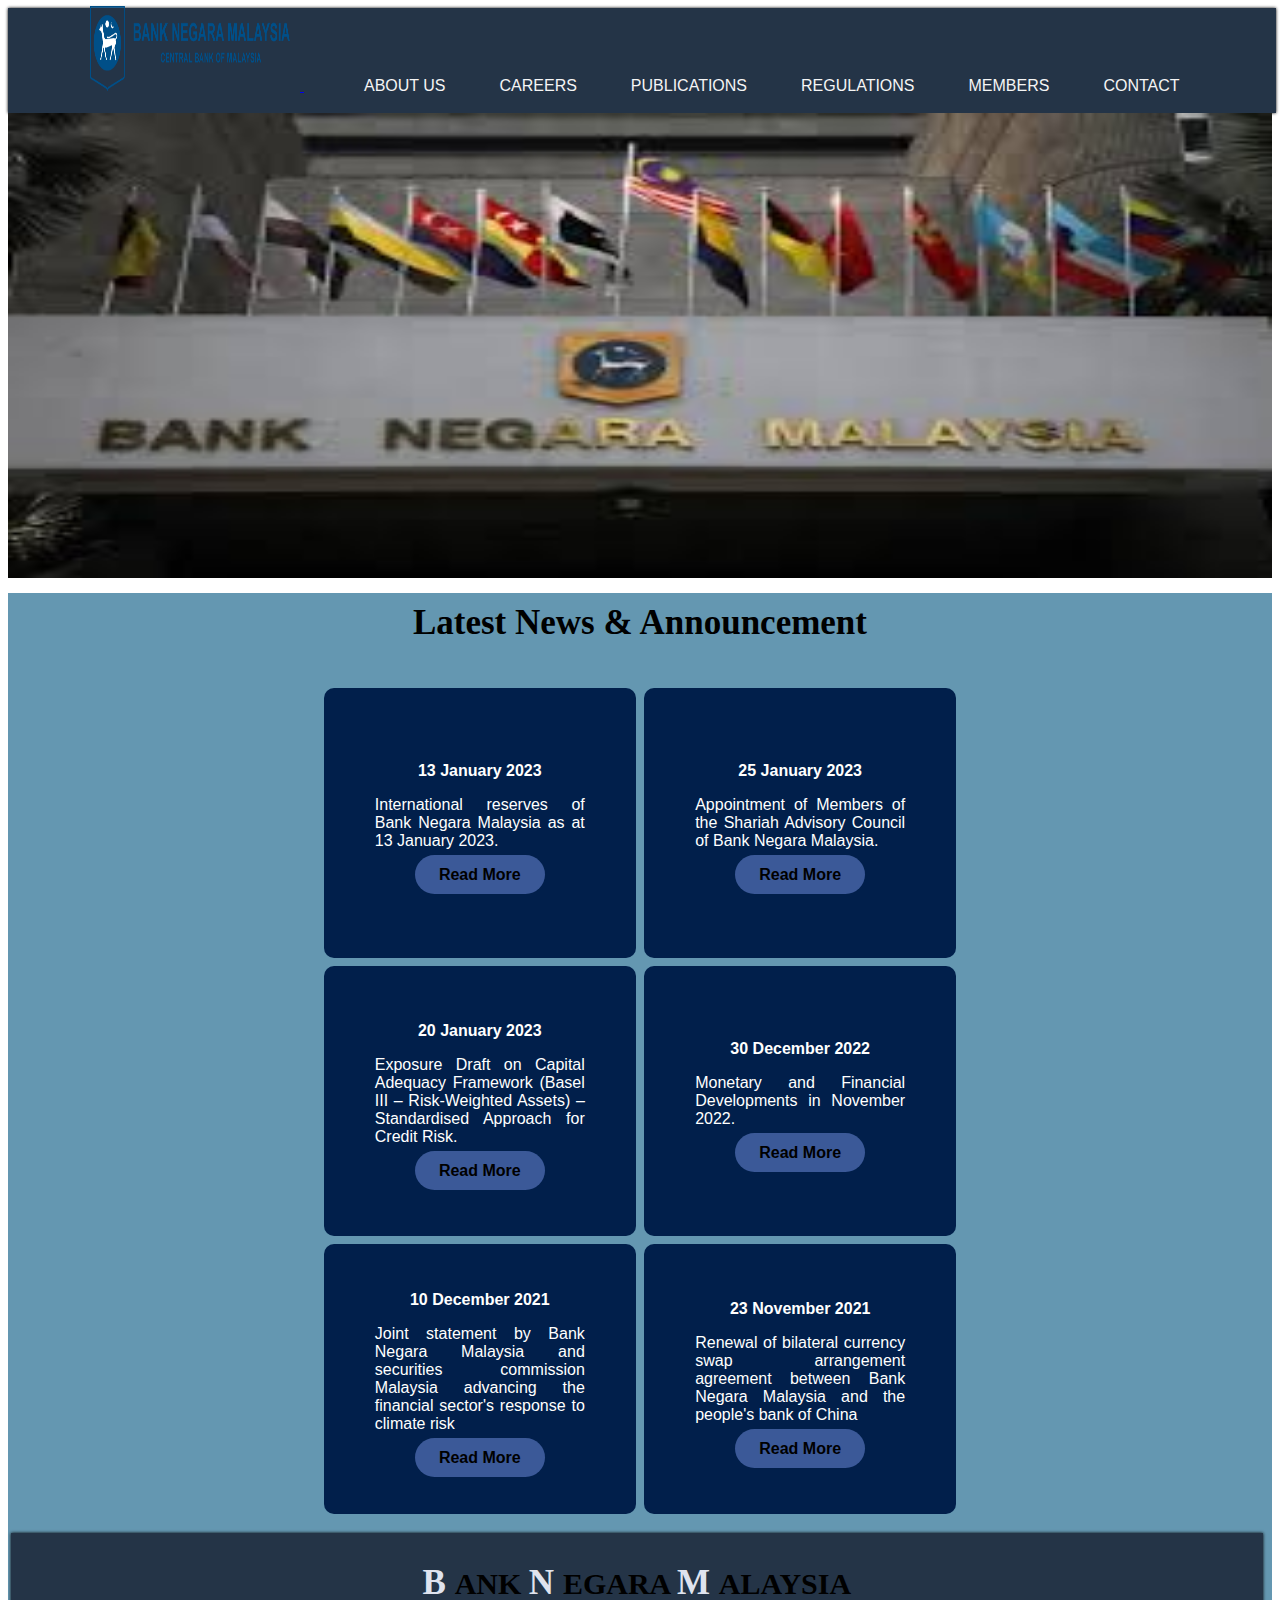
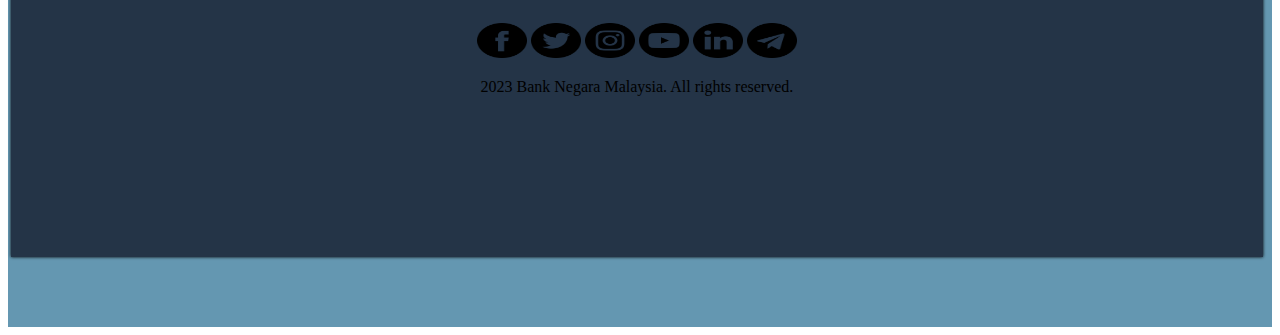
<file: index.html>
<!<!DOCTYPE html>
<html>
<head>
  <meta charset="utf-8">
  <meta name="viewport" content="width=device-width, initial-scale=1">
  <title>Home Page</title>
  <link rel="stylesheet" href="style.css">
  <style>
    body{

      background-color: white;
    }

  </style>
</head>

<body>

  <header class="navigation">
    
    <ul>
      <li><a href="index.html"><img src="Images/bnm2.png" width="200px" height="85px" alt="."></li>
      <li><a href="About us.html">ABOUT US</a></li>
      <li><a href="Careers.html">CAREERS</a></li>
      <li><a href="Publications.html">PUBLICATIONS</a></li>
      <li><a href="Regulation.html">REGULATIONS</a></li>
      <li><a href="Members.html">MEMBERS</a></li>
      <li><a href="Contact us.html">CONTACT</a></li>
      

      </li>
     
      
    </ul>

  </header>
</body>
 
<body>
  <img src="Images/imagess.jpeg" width="100%" height="465vh">

  <div class="color1">
  <div class="box1">  
    <h3 align="center">Latest News & Announcement </h3></div>

  <div style="display: flex; justify-content: center; align-items: center;">
    <div class="kotakkecil1">
      <p align="center"><b>13 January 2023</b></p>
        <p align="justify">International reserves of Bank Negara Malaysia as at 13 January 2023.</p>
      <p style=" text-align: center;">
          <a class=" button1" href="https://www.bnm.gov.my/-/international-reserves-of-bank-negara-malaysia-as-at-13-january-2023"> Read More </a>
        </p>
      </div>
      
    <div class="kotakkecil2">
    <p align="center"><b>25 January 2023</b></p>
        <p align="justify">Appointment of Members of the Shariah Advisory Council of Bank Negara Malaysia.</p>
    <p style=" text-align: center;">
          <a class=" button1" href="https://www.bnm.gov.my/-/reappointment-sacbnm-members-2023"> Read More </a>
        </p>
      </div></div>


  <div style="display: flex; justify-content: center; align-items: center;">
  <div class="kotakkecil3">
    <p align="center"><b>20 January 2023</b></p>
        <p align="justify">Exposure Draft on Capital Adequacy Framework (Basel III – Risk-Weighted Assets) – Standardised Approach for Credit Risk.</p>
    <p style=" text-align: center;">
          <a class=" button1" href="https://www.bnm.gov.my/-/ed-basel3-credit-risk-2023"> Read More </a>
        </p>
      </div>  

    <div class="kotakkecil4">
    <p align="center"><b>30 December 2022</b></p>
        <p align="justify">Monetary and Financial Developments in November 2022.</p>
    <p style=" text-align: center;">
          <a class=" button1" href="https://www.bnm.gov.my/-/monetary-and-financial-developments-in-november-2022"> Read More </a>
        </p>
      </div></div>

  <div style="display: flex; justify-content: center; align-items: center;">
  <div class="kotakkecil3">
    <p align="center"><b>10 December 2021</b></p>
        <p align="justify">Joint statement by Bank Negara Malaysia and securities commission Malaysia advancing the financial sector's response to climate risk</p>
    <p style=" text-align: center;">
          <a class=" button1" href="https://www.bnm.gov.my/-/bnm-sc-6th-jc3-meeting-en"> Read More </a>
        </p>
      </div>  

    <div class="kotakkecil4">
    <p align="center"><b>23 November 2021</b></p>
        <p align="justify">Renewal of bilateral currency swap arrangement agreement between Bank Negara Malaysia and the people's bank of China</p>
    <p style=" text-align: center;">
          <a class=" button1" href="https://www.bnm.gov.my/-/bilateral-currency-swap-pbc"> Read More </a>
        </p>
      </div></div>
  </body>

<body>
  <div class="footerd">
    <div class="text2"><h1><span>B  </span>ANK <span>N  </span>EGARA <span>M  </span>ALAYSIA</h1> </div>
    
  <p style=" text-align: center;">
    <a class=" button0" href="https://www.facebook.com/bnm.official"><img src="Images/fb.png" width="50px" height="35vh"></a>
    <a class=" button0" href="https://twitter.com/BNM_official"><img src="Images/tw.png" width="50px" height="35vh"></a>
    <a class=" button0" href="https://www.instagram.com/banknegaramalaysia/"><img src="Images/ig.png" width="50px" height="35vh"></a>
    <a class=" button0" href="https://www.youtube.com/bnm0fficial/"><img src="Images/yt.png" width="50px" height="35vh"></a>
    <a class=" button0" href="https://t.me/banknegaramalaysia/"><img src="Images/in.png" width="50px" height="35vh"></a>
    <a class=" button0" href="https://t.me/banknegaramalaysia/"><img src="Images/tele.png" width="50px" height="35vh"></a>
    
  <p align="center">2023 Bank Negara Malaysia. All rights reserved.</p>
  </div>


    
</body>
</file>
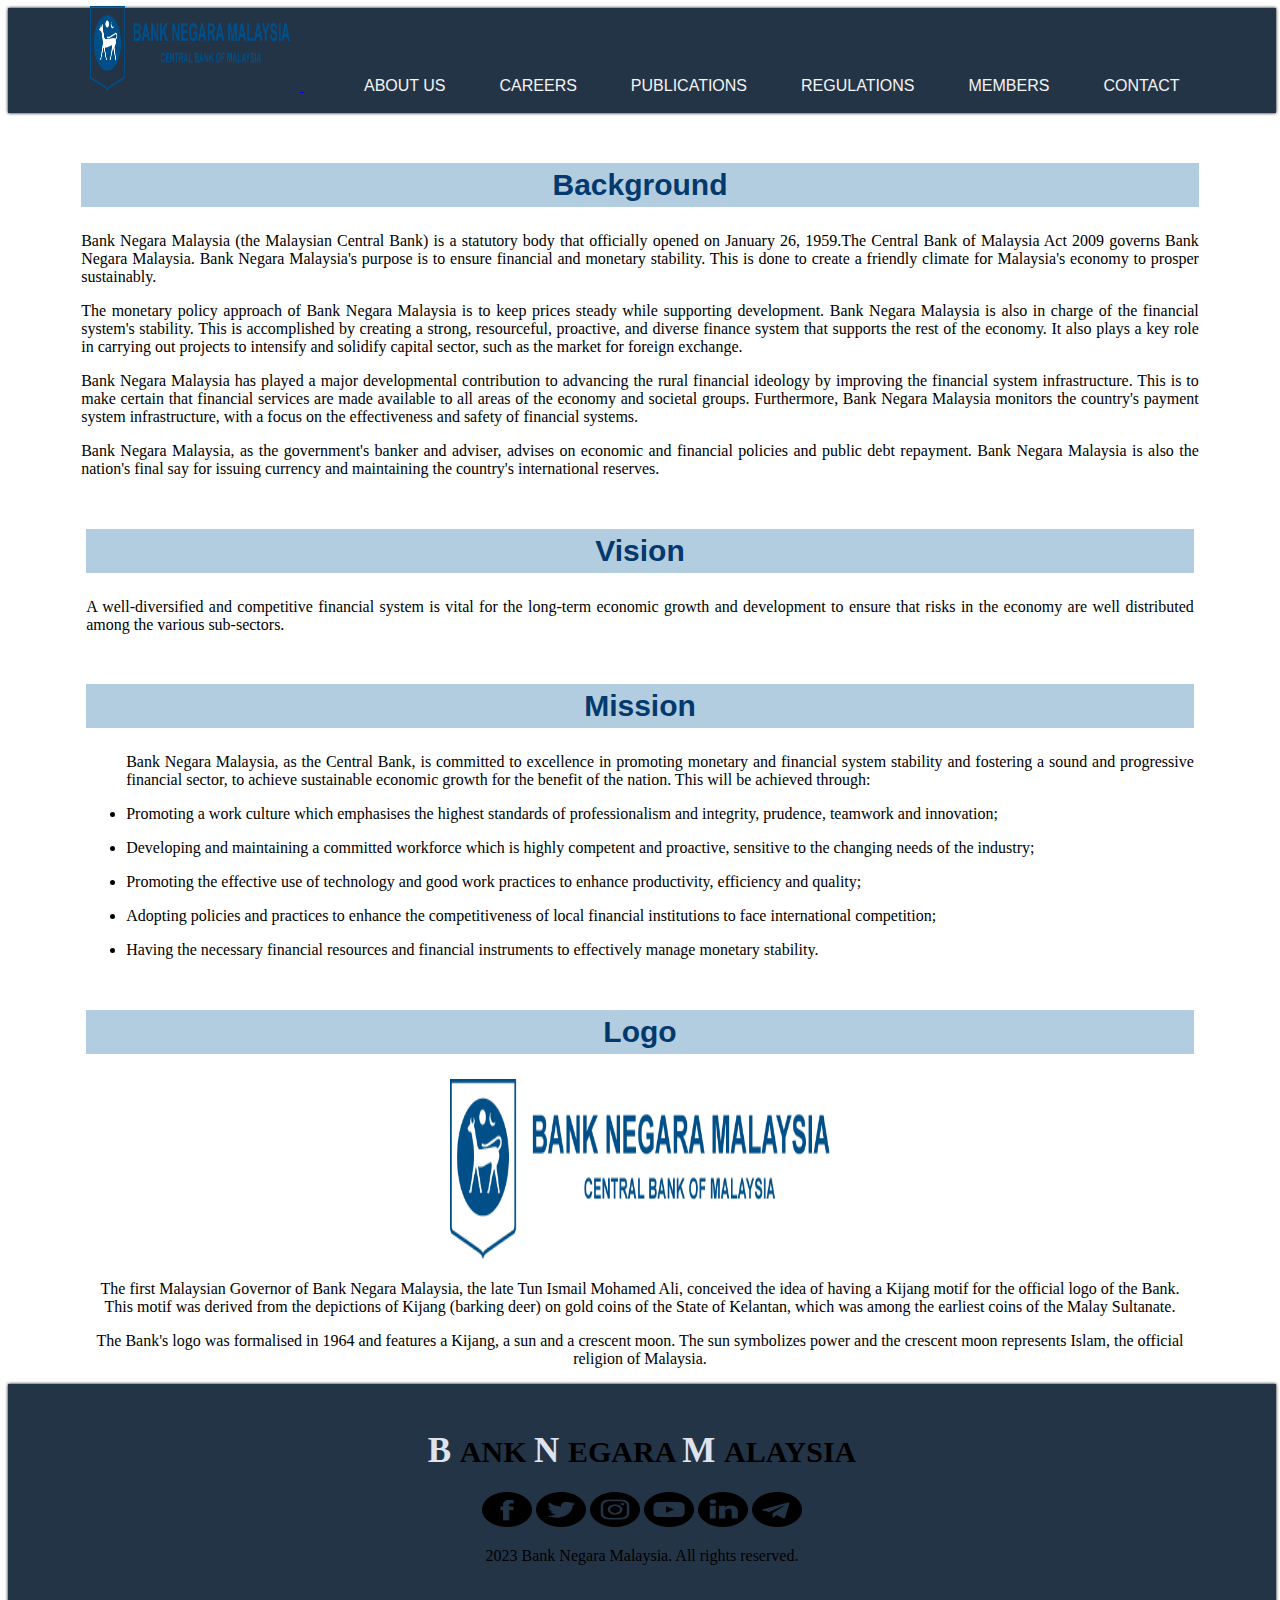
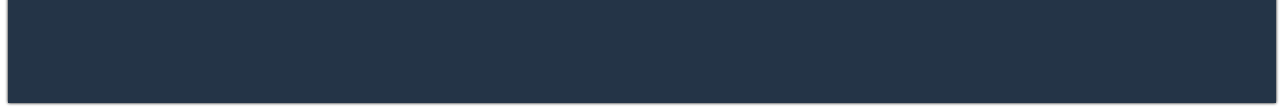
<file: About us.html>
<!<!DOCTYPE html>
<html>
<head>
  <meta charset="utf-8">
  <meta name="viewport" content="width=device-width, initial-scale=1">
  <title>About us</title>
  <link rel="stylesheet" href="style.css">
  <style>
    body
    {
      background-color: white;
    }

  </style>
</head>

<body>

  <header class="navigation">
    
    <ul>
      <li><a href="index.html"><img src="Images/bnm2.png" width="200px" height="85px"></li>
      <li><a href="About us.html">ABOUT US</a></li>
      <li><a href="Careers.html">CAREERS</a></li>
      <li><a href="Publications.html">PUBLICATIONS</a></li>
      <li><a href="Regulation.html">REGULATIONS</a></li>
      <li><a href="Members.html">MEMBERS</a></li>
      <li><a href="Contact us.html">CONTACT</a></li>
      
    </ul>

  </header>

<body>

  
  
  <div class="text1">
    <h2> Background</h2>

        
          <p>Bank Negara Malaysia (the Malaysian Central Bank) is a statutory body that officially opened on January 26, 1959.The Central Bank of Malaysia Act 2009 governs Bank Negara Malaysia. Bank Negara Malaysia's purpose is to ensure financial and monetary stability.
          This is done to create a friendly climate for Malaysia's economy to prosper sustainably.
          <p>The monetary policy approach of Bank Negara Malaysia is to keep prices steady while supporting development. Bank Negara Malaysia is also in charge of the financial system's stability. This is accomplished by creating a strong, resourceful, proactive, and diverse finance system that supports the rest of the economy. It also plays a key role in carrying out projects to intensify and solidify capital sector, such as the market for foreign exchange.</p>
          <p>Bank Negara Malaysia has played a major developmental contribution to advancing the rural financial ideology by improving the financial system infrastructure. This is to make certain that financial services are made available to all areas of the economy and societal groups. Furthermore, Bank Negara Malaysia monitors the country's payment system infrastructure, with a focus on the effectiveness and safety of financial systems.</p>
          <p>Bank Negara Malaysia, as the government's banker and adviser, advises on economic and financial policies and public debt repayment. Bank Negara Malaysia is also the nation's final say for issuing currency and maintaining the country's international reserves.</p>
          
          
        </div>

  

    <div class="text2">
      <h2>Vision</h2>
        <p>A well-diversified and competitive financial system is vital for the long-term economic growth and
        development to ensure that risks in the economy are well distributed among the various sub-sectors.</p>

    </div>

  

    <div class="text4">
      <h2>Mission</h2>
        <ul>
        <p> Bank Negara Malaysia, as the Central Bank, is committed to excellence in promoting monetary and financial system stability and fostering a sound and progressive financial sector, to achieve sustainable economic growth for the benefit of the nation. This will be achieved through:</p>
        <li><p> Promoting a work culture which emphasises the highest standards of professionalism and integrity, prudence, teamwork and innovation;  </p></li>
        <li><p> Developing and maintaining a committed workforce which is highly competent and proactive, sensitive to the changing needs of the industry; </p></li>
        <li><p> Promoting the effective use of technology and good work practices to enhance productivity, efficiency and quality;  </p></li>
        <li><p> Adopting policies and practices to enhance the competitiveness of local financial institutions to face international competition;</p></li>
        <li><p> Having the necessary financial resources and financial instruments to effectively manage monetary stability.</p></li>
        </ul>
      </div>

 

    
      
      <div class="text3">
       <h2>Logo</h2>
        <h4><p><img src="Images/bnm2.png" width="380" height="180px" align item ="left"  alt="bnm2"></p></h4>


        <p>The first Malaysian Governor of Bank Negara Malaysia, the late Tun Ismail Mohamed Ali, conceived the idea of having a Kijang motif for the official logo of the Bank. This motif was derived from the depictions of Kijang (barking deer) on gold coins of the State of Kelantan, which was among the earliest coins of the Malay Sultanate.
        </p>
        <p>The Bank's logo was formalised in 1964 and features a Kijang, a sun and a crescent moon. The sun symbolizes power and the crescent moon represents Islam, the official religion of Malaysia.</p>

      </div>

</body>

<body>
  <div class="footerc">
    <div class="text2"><h1><span>B  </span>ANK <span>N  </span>EGARA <span>M  </span>ALAYSIA</h1> </div>
    
    <p style=" text-align: center;">
    <a class=" button0" href="https://www.facebook.com/bnm.official"><img src="Images/fb.png" width="50px" height="35vh"></a>
    <a class=" button0" href="https://twitter.com/BNM_official"><img src="Images/tw.png" width="50px" height="35vh"></a>
    <a class=" button0" href="https://www.instagram.com/banknegaramalaysia/"><img src="Images/ig.png" width="50px" height="35vh"></a>
    <a class=" button0" href="https://www.youtube.com/bnm0fficial/"><img src="Images/yt.png" width="50px" height="35vh"></a>
    <a class=" button0" href="https://t.me/banknegaramalaysia/"><img src="Images/in.png" width="50px" height="35vh"></a>
    <a class=" button0" href="https://t.me/banknegaramalaysia/"><img src="Images/tele.png" width="50px" height="35vh"></a>
    
  <p align="center">2023 Bank Negara Malaysia. All rights reserved.</p>
  </div>


</body>


</body>

</html>
</file>
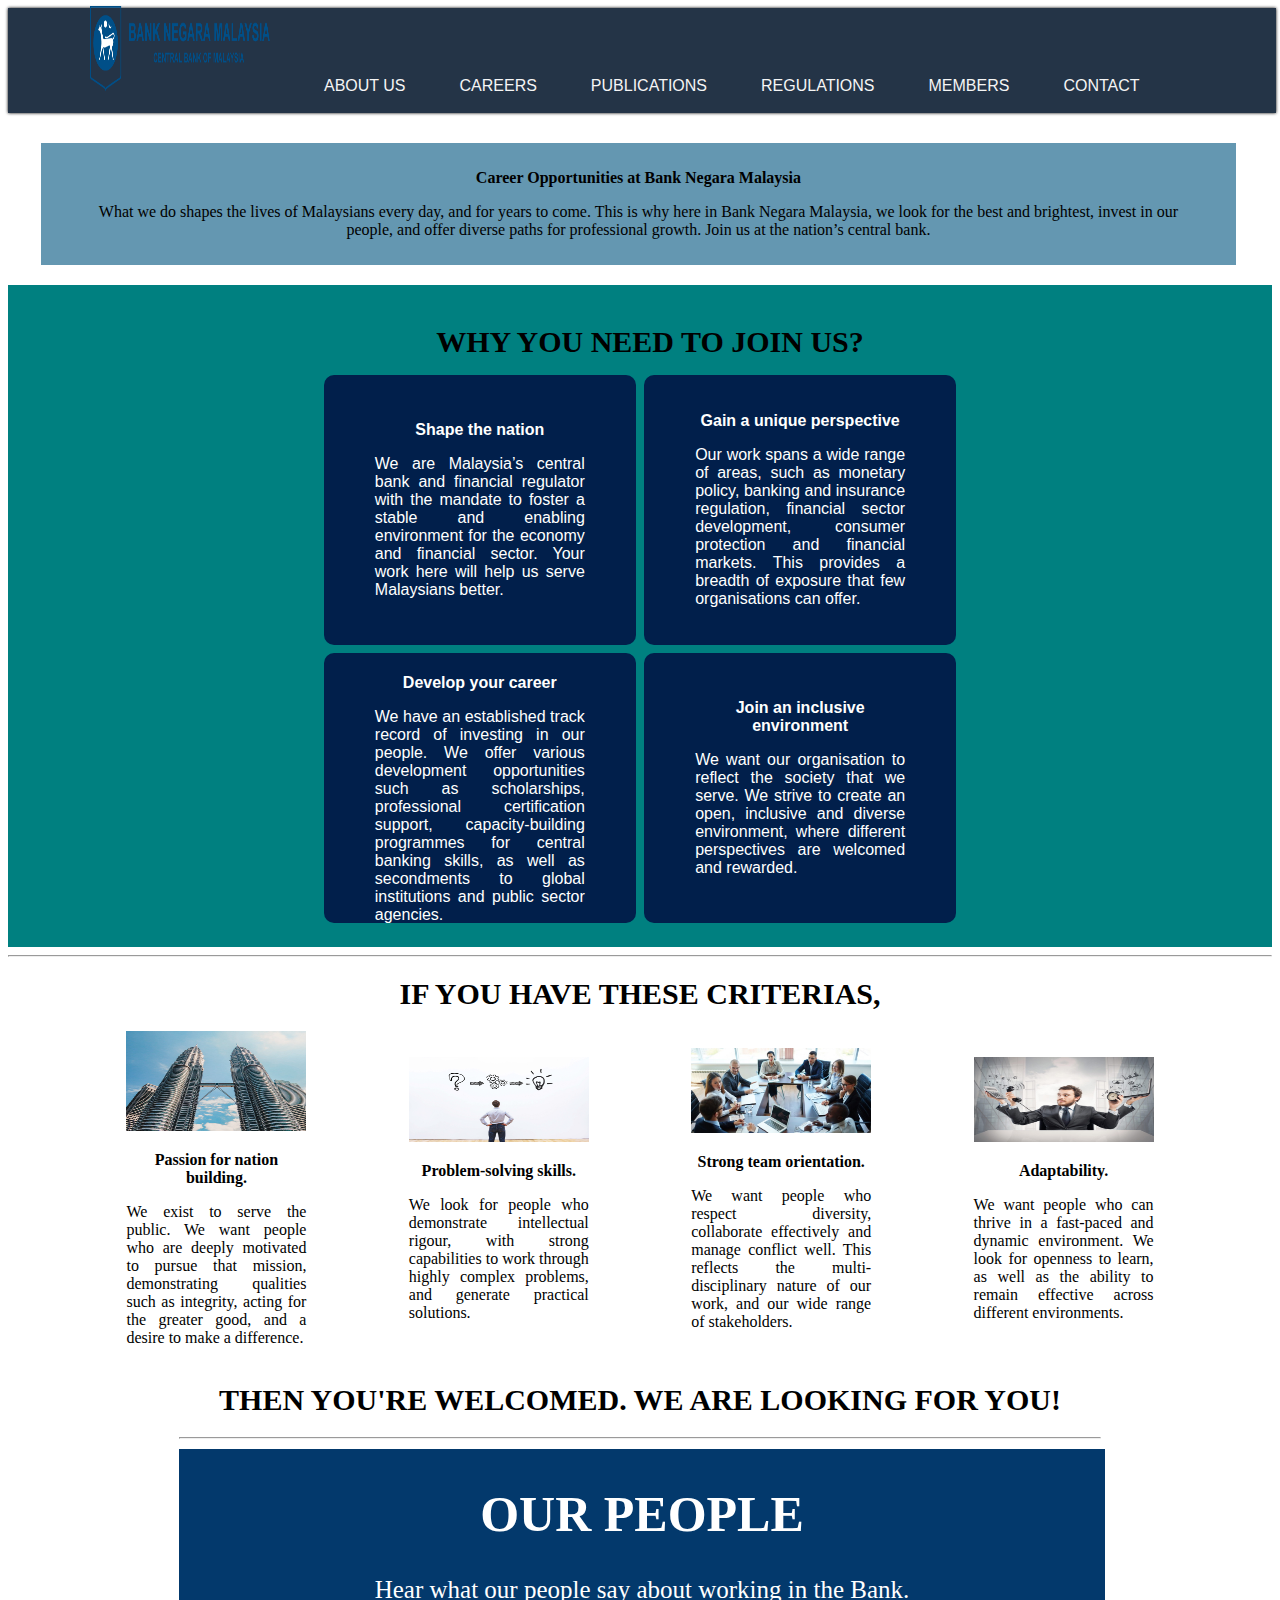
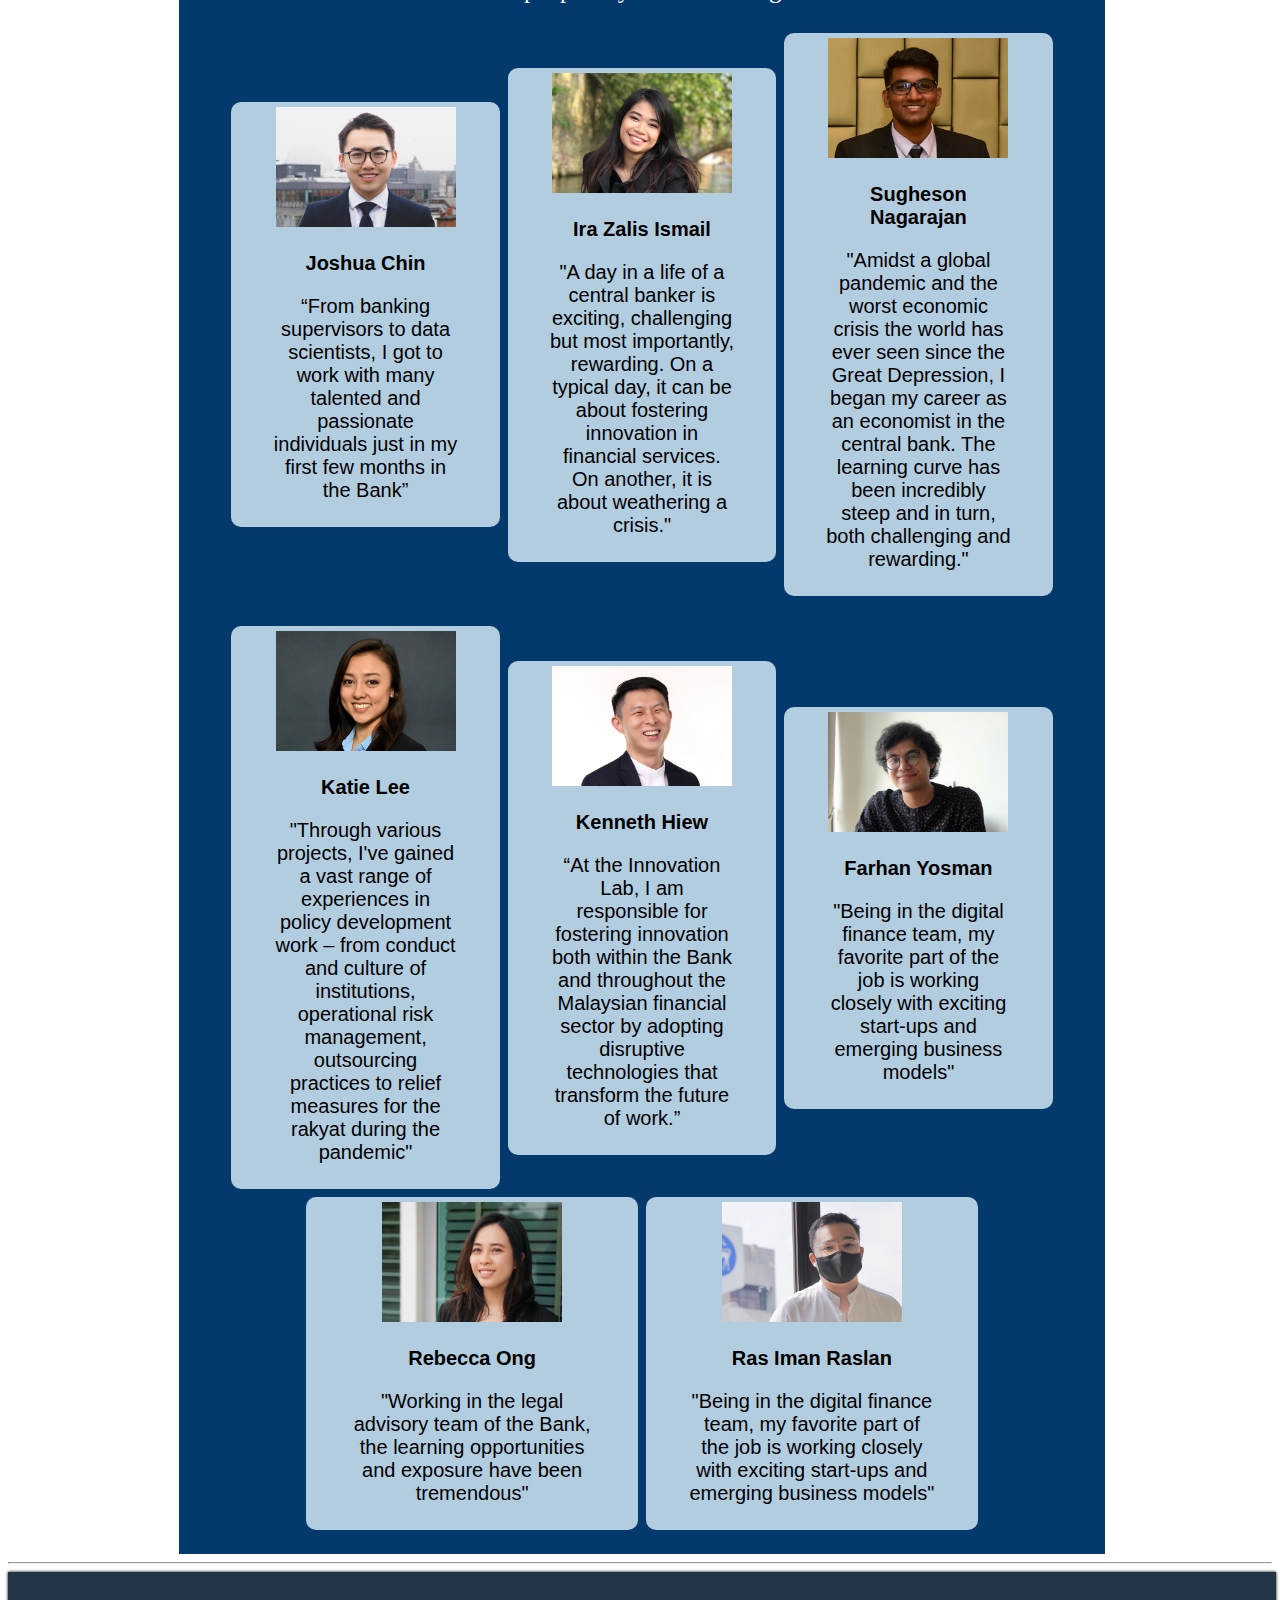
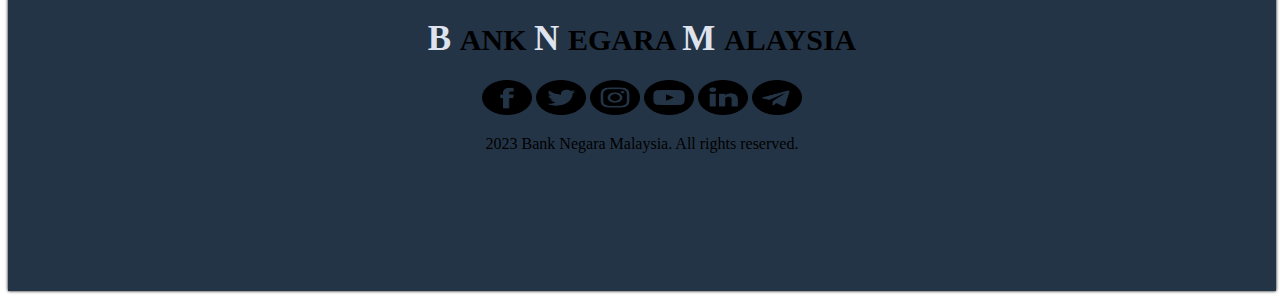
<file: Careers.html>
<!DOCTYPE html>
<html>
<head>
  <meta charset="utf-8">
  <meta name="viewport" content="width=device-width, initial-scale=1">
  <title>Careers</title>
  <link rel="stylesheet" href="style.css">
  <style>
    body{

      background-color: white;
    }

  </style>
</head>

<body>

  <header class="navigation">
    
    <ul>
      <li><a href="index.html"><img src="Images/bnm2.png" width="180px" height="85px" alt="."></a></li>
      <li><a href="About us.html">ABOUT US</a></li>
      <li><a href="Careers.html">CAREERS</a></li>
      <li><a href="Publications.html">PUBLICATIONS</a></li>
      <li><a href="Regulation.html">REGULATIONS</a></li>
      <li><a href="Members.html">MEMBERS</a></li>
      <li><a href="Contact us.html">CONTACT</a></li>
     
      
    </ul>

  </header>
</body>

<body>

<div style="justify-content: center; align-items: center;">
  <div class="kotak11">
    <p align="center"><b>Career Opportunities at Bank Negara Malaysia</b></p>
    <p class="text1c"></p><p align="center">What we do shapes the lives of Malaysians every day, and for years to come. This is why here in Bank Negara Malaysia, we look for the best and brightest, invest in our people, and offer diverse paths for professional growth. Join us at the nation’s central bank.</p>
  </div></div>

<div class="warna1">
  <div class="kotak12">  
    <h3 align="center">WHY YOU NEED TO JOIN US?</h3></div>

<div style="display: flex; justify-content: center; align-items: center;">   
    <div class="kotakkecil1">
      <p align="center"><b>Shape the nation</b></p>
        <p align="justify">We are Malaysia’s central bank and financial regulator with the mandate to foster a stable and enabling environment for the economy and financial sector. Your work here will help us serve Malaysians better.</p></p></div>

  <div class="kotakkecil2">
    <p align="center"><b>Gain a unique perspective</b></p>
        <p align="justify">Our work spans a wide range of areas, such as monetary policy, banking and insurance regulation, financial sector development, consumer protection and financial markets. This provides a breadth of exposure that few organisations can offer.</p></p></div></div>

<div style="display: flex; justify-content: center; align-items: center;">
  <div class="kotakkecil3">
    <p align="center"><b>Develop your career</b></p>
        <p align="justify">We have an established track record of investing in our people. We offer various development opportunities such as scholarships, professional certification support, capacity-building programmes for central banking skills, as well as secondments to global institutions and public sector agencies.</p></p></div>

  <div class="kotakkecil4">
    <p align="center"><b>Join an inclusive environment</b></p>
        <p align="justify">We want our organisation to reflect the society that we serve. We strive to create an open, inclusive and diverse environment, where different perspectives are welcomed and rewarded.</p></p></div></div>

</div>
</div>

</body>

<hr>
<div>
  <div class="h1c1">
  <h1>IF YOU HAVE THESE CRITERIAS,</h1></div>

  <div style="display: flex; justify-content: center; align-items: center;">
  <div class="kotakkecil5">
    <img src="Images/klcc.jpg" width="180px" height="100px" alt="klcc">
    <p align="center"><b>Passion for nation building.</b></p>
     <p align="justify">We exist to serve the public. We want people who are deeply motivated to pursue that mission, demonstrating qualities such as integrity, acting for the greater good, and a desire to make a difference.</p></div>

  <div class="kotakkecil6">
    <img src="Images/problem.jpeg" width="180px" height="85px" alt="problem">
    <p align="center"><b>Problem-solving skills.</b></p>
      <p align="justify">We look for people who demonstrate intellectual rigour, with strong capabilities to work through highly complex problems, and generate practical solutions.</p></div>

<div class="kotakkecil7">
    <img src="Images/group.jpg" width="180px" height="85px" alt="group">
    <p align="center"><b>Strong team orientation.</b></p>
      <p align="justify">We want people who respect diversity, collaborate effectively and manage conflict well. This reflects the multi-disciplinary nature of our work, and our wide range of stakeholders.</p></div>

  <div class="kotakkecil8">
    <img src="Images/adapt.jpg" width="180px" height="85px" alt="adapt">
    <p align="center"><b>Adaptability.</b></p>
      <p align="justify">We want people who can thrive in a fast-paced and dynamic environment. We look for openness to learn, as well as the ability to remain effective across different environments.</p></div></div>

    <div class="h1c2"><h1>THEN YOU'RE WELCOMED. WE ARE LOOKING FOR YOU!</h1><div>

<hr>

<div class="warna2">
  <h1 class="people">OUR PEOPLE</h1>
  <div class="text2c"><p align="center">Hear what our people say about working in the Bank.</p></div>


<div style="display: flex; justify-content: center; align-items: center;">
  <div class="kotakg1">
    <img src="Images/joshua.jpg" width="180px" height="120px" alt="joshua">
    <p align="center"><b>Joshua Chin</b></p>
    <p align="center">“From banking supervisors to data scientists, I got to work with many talented and passionate individuals just in my first few months in the Bank”</p></div>

  <div class="kotakg2">
    <img src="Images/irazalis.jpg" width="180px" height="120px" alt="irazalis">
    <p align="center"><b>Ira Zalis Ismail</b></p>
    <p align="center">"A day in a life of a central banker is exciting, challenging but most importantly, rewarding. On a typical day, it can be about fostering innovation in financial services. On another, it is about weathering a crisis."</p></div>

  <div class="kotakg3">
    <img src="Images/sugheson.jpg" width="180px" height="120px" alt="sugheson">
    <p align="center"><b>Sugheson Nagarajan</b></p>
    <p align="center">"Amidst a global pandemic and the worst economic crisis the world has ever seen since the Great Depression, I began my career as an economist in the central bank. The learning curve has been incredibly steep and in turn, both challenging and rewarding."</p></div>

</div>
</div>

<div class="warna3">
  <div style="display: flex; justify-content: center; align-items: center;">
    <div class="kotakg4">
    <img src="Images/katie.jpg" width="180px" height="120px" alt="katie">
    <p align="center"><b>Katie Lee</b></p>
    <p align="center">"Through various projects, I've gained a vast range of experiences in policy development work – from conduct and culture of institutions, operational risk management, outsourcing practices to relief measures for the rakyat during the pandemic"</p></div>

  <div class="kotakg5">
    <img src="Images/kenneth.jpg" width="180px" height="120px" alt="kenneth">
    <p align="center"><b>Kenneth Hiew</b></p>
    <p align="center">“At the Innovation Lab, I am responsible for fostering innovation both within the Bank and throughout the Malaysian financial sector by adopting disruptive technologies that transform the future of work.”</p></div>

  <div class="kotakg6">
    <img src="Images/ahmadfarhan.jpg" width="180px" height="120px" alt="ahmadfarhan">
    <p align="center"><b>Farhan Yosman</b></p>
    <p align="center">"Being in the digital finance team, my favorite part of the job is working closely with exciting start-ups and emerging business models"</p></div></div>

   <div style="display: flex; justify-content: center; align-items: center;">

  <div class="kotakg8">
    <img src="Images/rebecca.jpg" width="180px" height="120px" alt="rebecca">
    <p align="center"><b>Rebecca Ong</b></p>
    <p align="center">"Working in the legal advisory team of the Bank, the learning opportunities and exposure have been tremendous"</p></div>

<div class="kotakg7">
    <img src="Images/rasiman.jpg" width="180px" height="120px" alt="rasiman">
    <p align="center"><b>Ras Iman Raslan</b></p>
    <p align="center">"Being in the digital finance team, my favorite part of the job is working closely with exciting start-ups and emerging business models"</p></div>
  </div>
  
</div>
</div>
</div>
</div>

<hr>

<body>
  <div class="footerc">
    <div class="text2"><h1><span>B  </span>ANK <span>N  </span>EGARA <span>M  </span>ALAYSIA</h1> </div>
    
    <p style=" text-align: center;">
    <a class=" button0" href="https://www.facebook.com/bnm.official"><img src="Images/fb.png" width="50px" height="35vh"></a>
    <a class=" button0" href="https://twitter.com/BNM_official"><img src="Images/tw.png" width="50px" height="35vh"></a>
    <a class=" button0" href="https://www.instagram.com/banknegaramalaysia/"><img src="Images/ig.png" width="50px" height="35vh"></a>
    <a class=" button0" href="https://www.youtube.com/bnm0fficial/"><img src="Images/yt.png" width="50px" height="35vh"></a>
    <a class=" button0" href="https://t.me/banknegaramalaysia/"><img src="Images/in.png" width="50px" height="35vh"></a>
    <a class=" button0" href="https://t.me/banknegaramalaysia/"><img src="Images/tele.png" width="50px" height="35vh"></a>
    
  <p align="center">2023 Bank Negara Malaysia. All rights reserved.</p>
  </div>


</body>
</file>
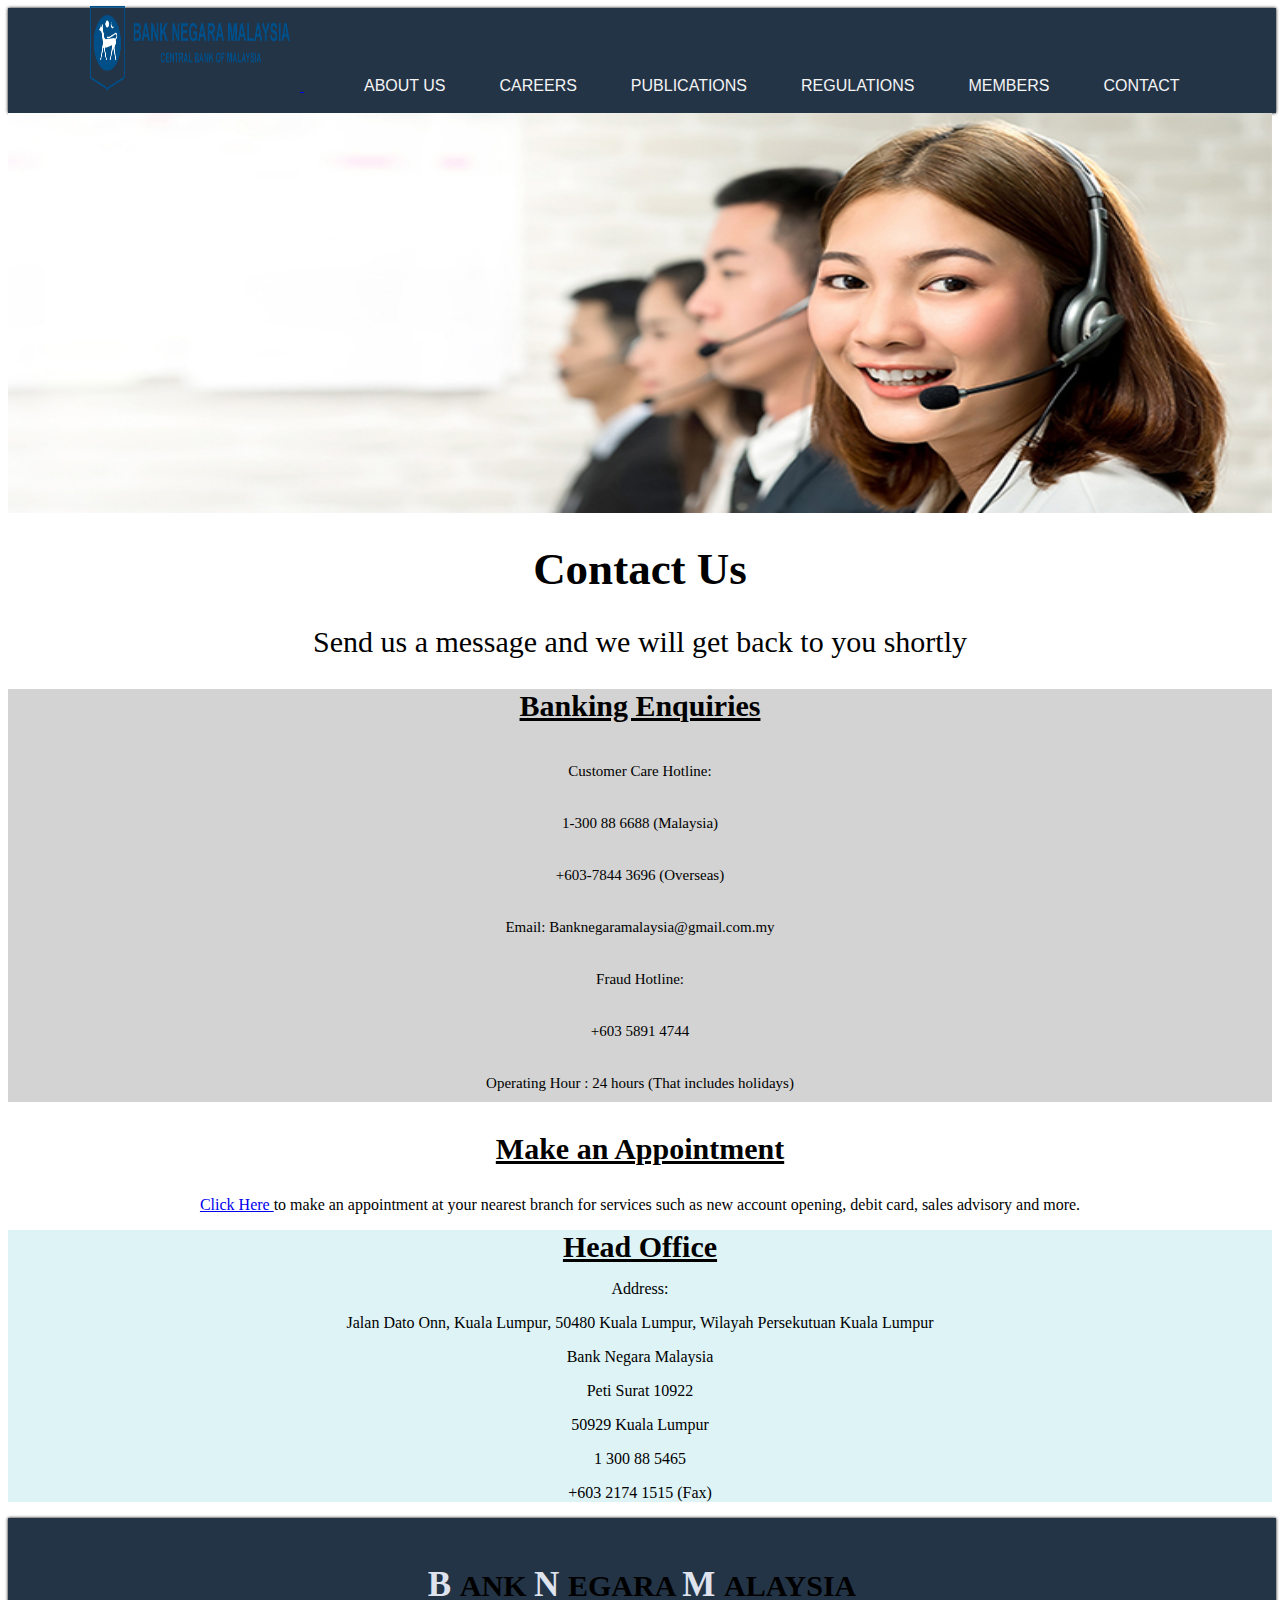
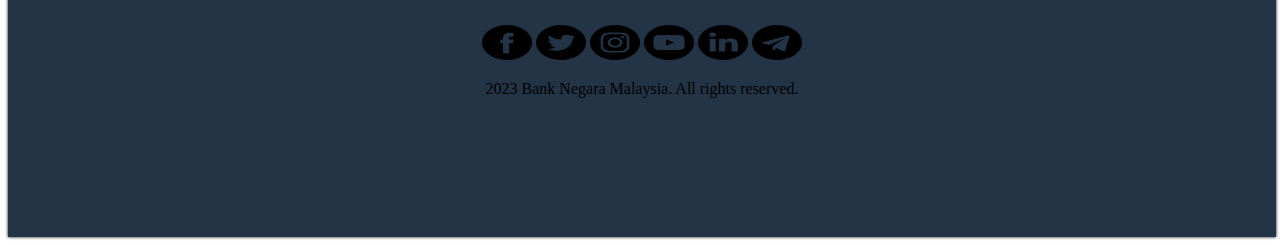
<file: Contact us.html>
<!<!DOCTYPE html>
<html>
<head>
  <meta charset="utf-8">
  <meta name="viewport" content="width=device-width, initial-scale=1">
  <title>Contact us</title>
  <link rel="stylesheet" href="style.css">
  <style>
    body{

      background-color: white;
    }

  </style>
</head>

<body>

  <header class="navigation">
    
    <ul>
      <li><a href="index.html"><img src="Images/bnm2.png" width="200px" height="85px" alt="."></li>
      <li><a href="About us.html">ABOUT US</a></li>
      <li><a href="Careers.html">CAREERS</a></li>
      <li><a href="Publications.html">PUBLICATIONS</a></li>
      <li><a href="Regulation.html">REGULATIONS</a></li>
      <li><a href="Members.html">MEMBERS</a></li>
      <li><a href="Contact us.html">CONTACT</a></li>
     
      
    </ul>

  </header>
</body>


<body>
  <img src="Images/contact.jpg" width="100%" height="400px" alt="contact">
  <div class="contact1">
    <h1>Contact Us</h1>
    <p>Send us a message and we will get back to you shortly</p>

  </div>

<div class="contact2">
  <h3>Banking Enquiries</h3>
  <p>Customer Care Hotline:</p>
  <p>1-300 88 6688 (Malaysia)</p>
  <p>+603-7844 3696 (Overseas)</p>
  <p>Email: Banknegaramalaysia@gmail.com.my</p>

  <p>Fraud Hotline:</p>
  <p>+603 5891 4744</p>

  <p>Operating Hour : 24 hours (That includes holidays)</p>

</div>

<div class="contact3">
  <h3>Make an Appointment</h3>
  <p> <a class=" button0" href="https://telelink.bnm.gov.my/"> Click Here </a> to make an appointment at your nearest branch for services such as new account opening, debit card, sales advisory and more.</p>

</div>

<div class="contact4">
  <h4>Head Office</h4>
  <p> Address: </p>
  <p>Jalan Dato Onn, Kuala Lumpur, 50480 Kuala Lumpur, Wilayah Persekutuan Kuala Lumpur</p>
  <p>Bank Negara Malaysia</p>
  <p>Peti Surat 10922
  <p>50929 Kuala Lumpur</p>
  <p>1 300 88 5465</p>
  <p>+603 2174 1515 (Fax)</p>

</div>

<body>
  <div class="footerc">
    <div class="text2"><h1><span>B  </span>ANK <span>N  </span>EGARA <span>M  </span>ALAYSIA</h1> </div>

<p style=" text-align: center;">
    <a class=" button0" href="https://www.facebook.com/bnm.official"><img src="Images/fb.png" width="50px" height="35vh"></a>
    <a class=" button0" href="https://twitter.com/BNM_official"><img src="Images/tw.png" width="50px" height="35vh"></a>
    <a class=" button0" href="https://www.instagram.com/banknegaramalaysia/"><img src="Images/ig.png" width="50px" height="35vh"></a>
    <a class=" button0" href="https://www.youtube.com/bnm0fficial/"><img src="Images/yt.png" width="50px" height="35vh"></a>
    <a class=" button0" href="https://t.me/banknegaramalaysia/"><img src="Images/in.png" width="50px" height="35vh"></a>
    <a class=" button0" href="https://t.me/banknegaramalaysia/"><img src="Images/tele.png" width="50px" height="35vh"></a>
    
  <p align="center">2023 Bank Negara Malaysia. All rights reserved.</p>
  </div>


</body>

</body>
</file>
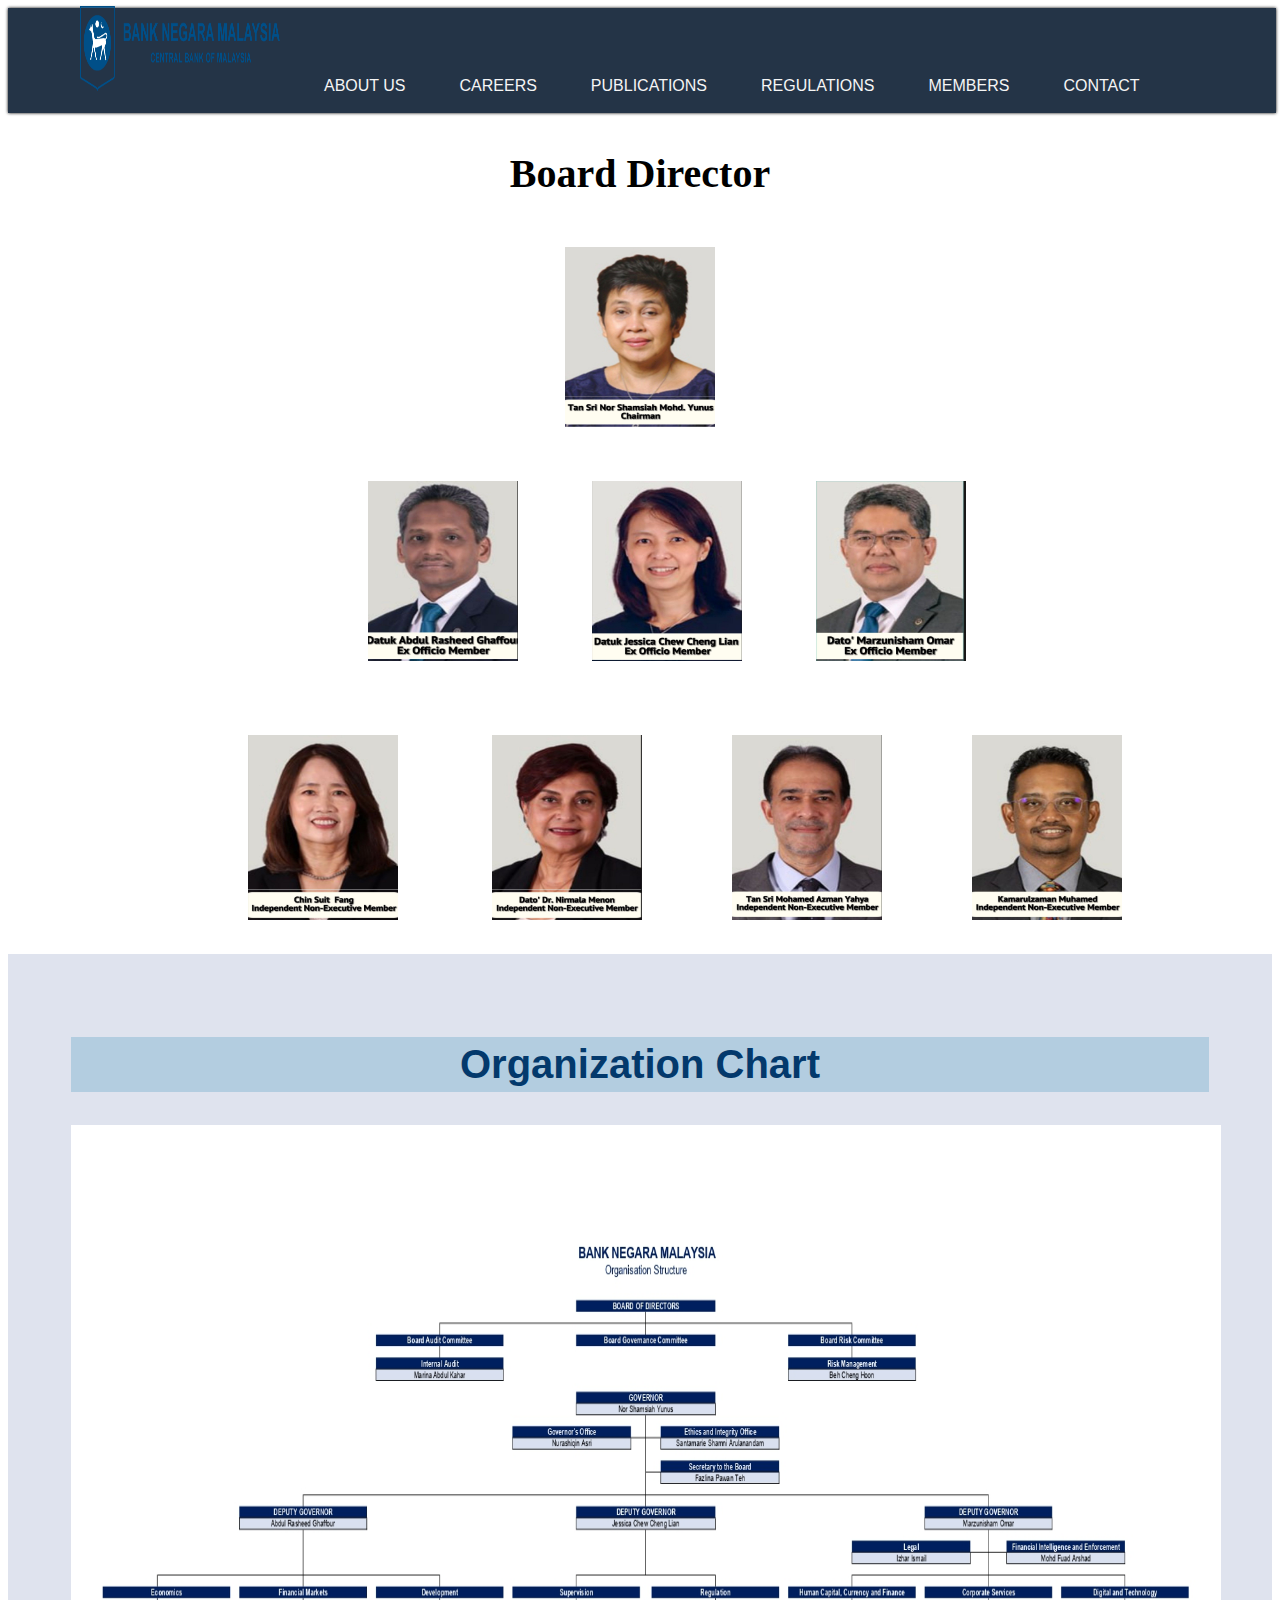
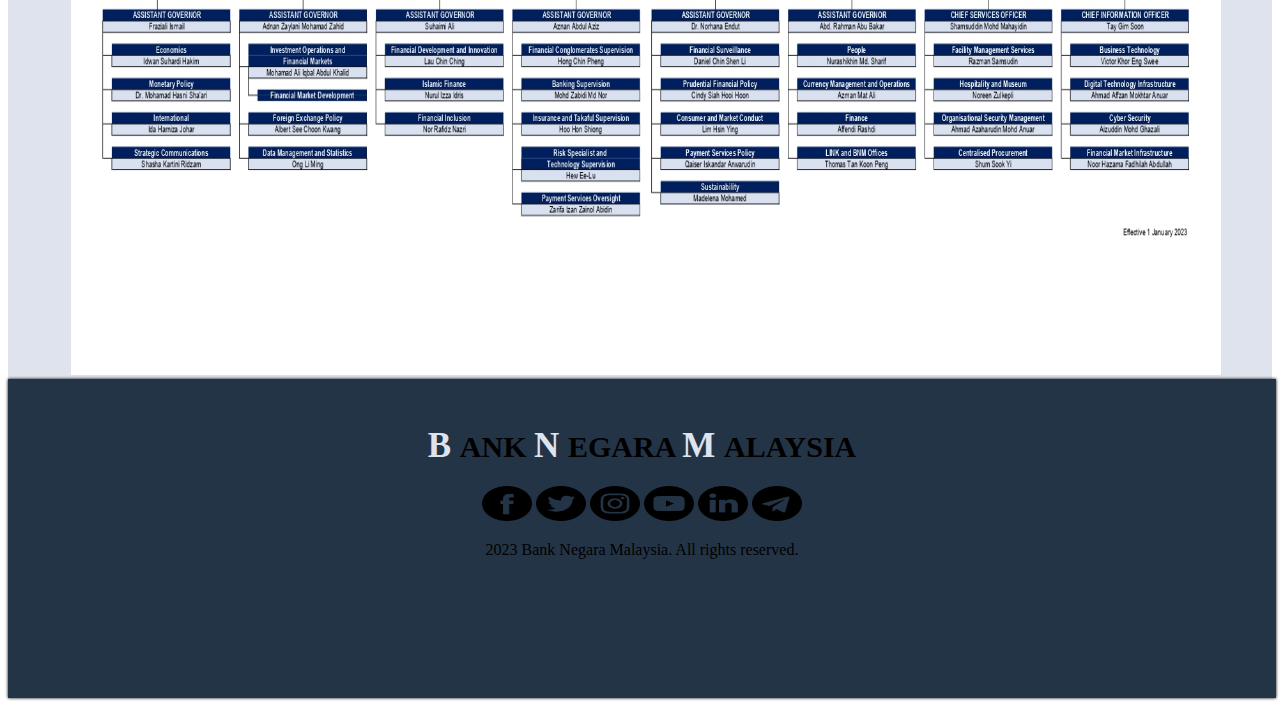
<file: Members.html>
<!DOCTYPE html>
<html>
<head>
  <meta charset="utf-8">
  <meta name="viewport" content="width=device-width, initial-scale=1">
  <title>members</title>
  <link rel="stylesheet" href="style.css">
  <style>
    body
    {
      background-color:white;
    }

  </style>
</head>

<body>

  <header class="navigation">
    
    <ul>
      <li><img src="Images/bnm2.png" width="200px" height="85px"></li>
      <li><a href="About us.html">ABOUT US</a></li>
      <li><a href="Careers.html">CAREERS</a></li>
      <li><a href="Publications.html">PUBLICATIONS</a></li>
      <li><a href="Regulation.html">REGULATIONS</a></li>
      <li><a href="Members.html">MEMBERS</a></li>
      <li><a href="Contact us.html">CONTACT</a></li>
      
    </ul>

  </header>

<body>
  

  <div class=" mem1">
    <h1> Board Director</h1>
    <img src="Images/m1.jpg" width="150px" height="180px">
   

  </div>

  <div class=" mem2"><img src="Images/m2.jpg" width="150px" height="180px" style="padding-left: 70px;"> <img src="Images/m3.jpg" width="150px" height="180px" style="padding-left: 70px;"> <img src="Images/m4.jpg" width="150px" height="180px" style="padding-left: 70px;"> 

</div>

<div class=" mem3"><img src="Images/m5.jpg" width="150px" height="185px" style="padding-left: 90px;"> <img src="Images/m6.jpg" width="150px" height="185px" style="padding-left: 90px;"><img src="Images/m7.jpg" width="150px" height="185px" style="padding-left: 90px;"><img src="Images/m8.jpg" width="150px" height="185px" style="padding-left: 90px;">     
</div>



<div class=" mem4">
    <h2> Organization Chart</h2>
    <img src="Images/chart.jpg" width="1150px" height="850px">
</div>


<body>
  <div class="footerc">
    <div class="text2"><h1><span>B  </span>ANK <span>N  </span>EGARA <span>M  </span>ALAYSIA</h1> </div>
    
    <p style=" text-align: center;">
    <a class=" button0" href="https://www.facebook.com/bnm.official"><img src="Images/fb.png" width="50px" height="35vh"></a>
    <a class=" button0" href="https://twitter.com/BNM_official"><img src="Images/tw.png" width="50px" height="35vh"></a>
    <a class=" button0" href="https://www.instagram.com/banknegaramalaysia/"><img src="Images/ig.png" width="50px" height="35vh"></a>
    <a class=" button0" href="https://www.youtube.com/bnm0fficial/"><img src="Images/yt.png" width="50px" height="35vh"></a>
    <a class=" button0" href="https://t.me/banknegaramalaysia/"><img src="Images/in.png" width="50px" height="35vh"></a>
    <a class=" button0" href="https://t.me/banknegaramalaysia/"><img src="Images/tele.png" width="50px" height="35vh"></a>
    
  <p align="center">2023 Bank Negara Malaysia. All rights reserved.</p>
  </div>


</body>


</body>
</file>
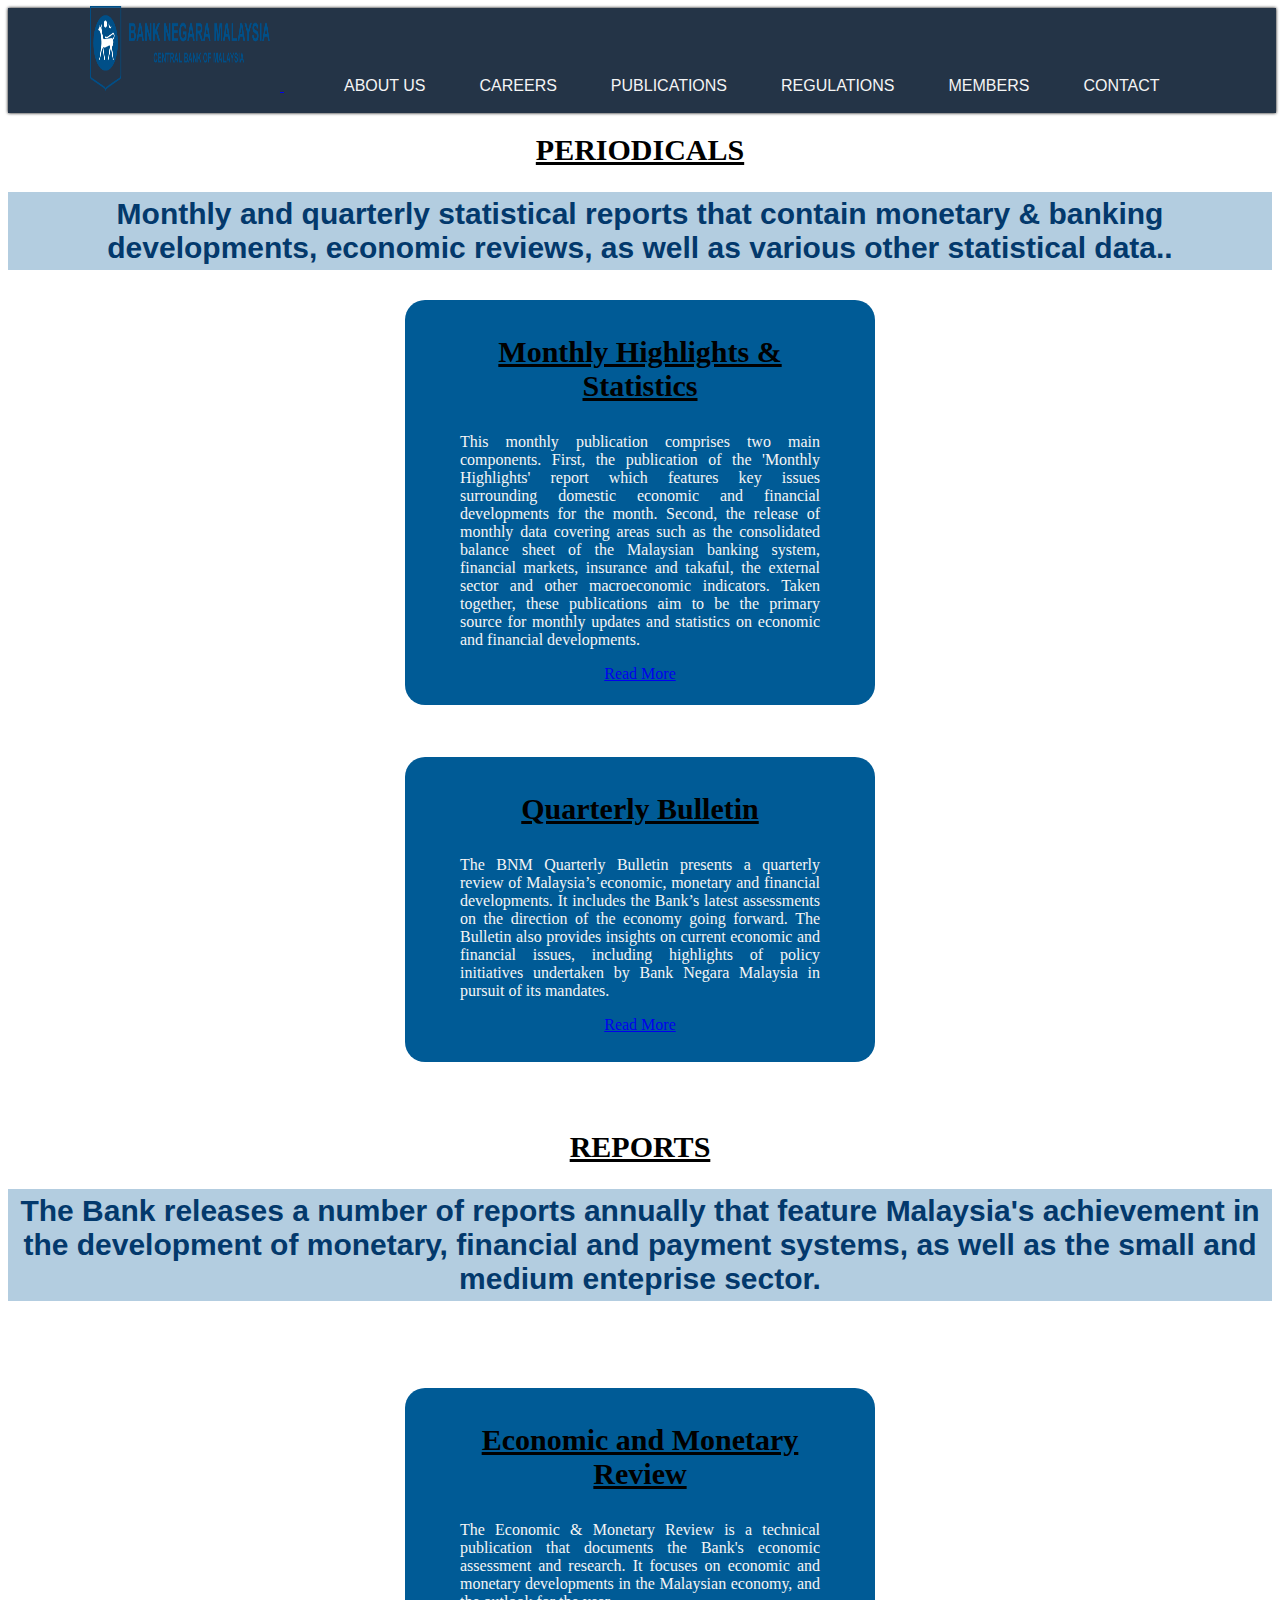
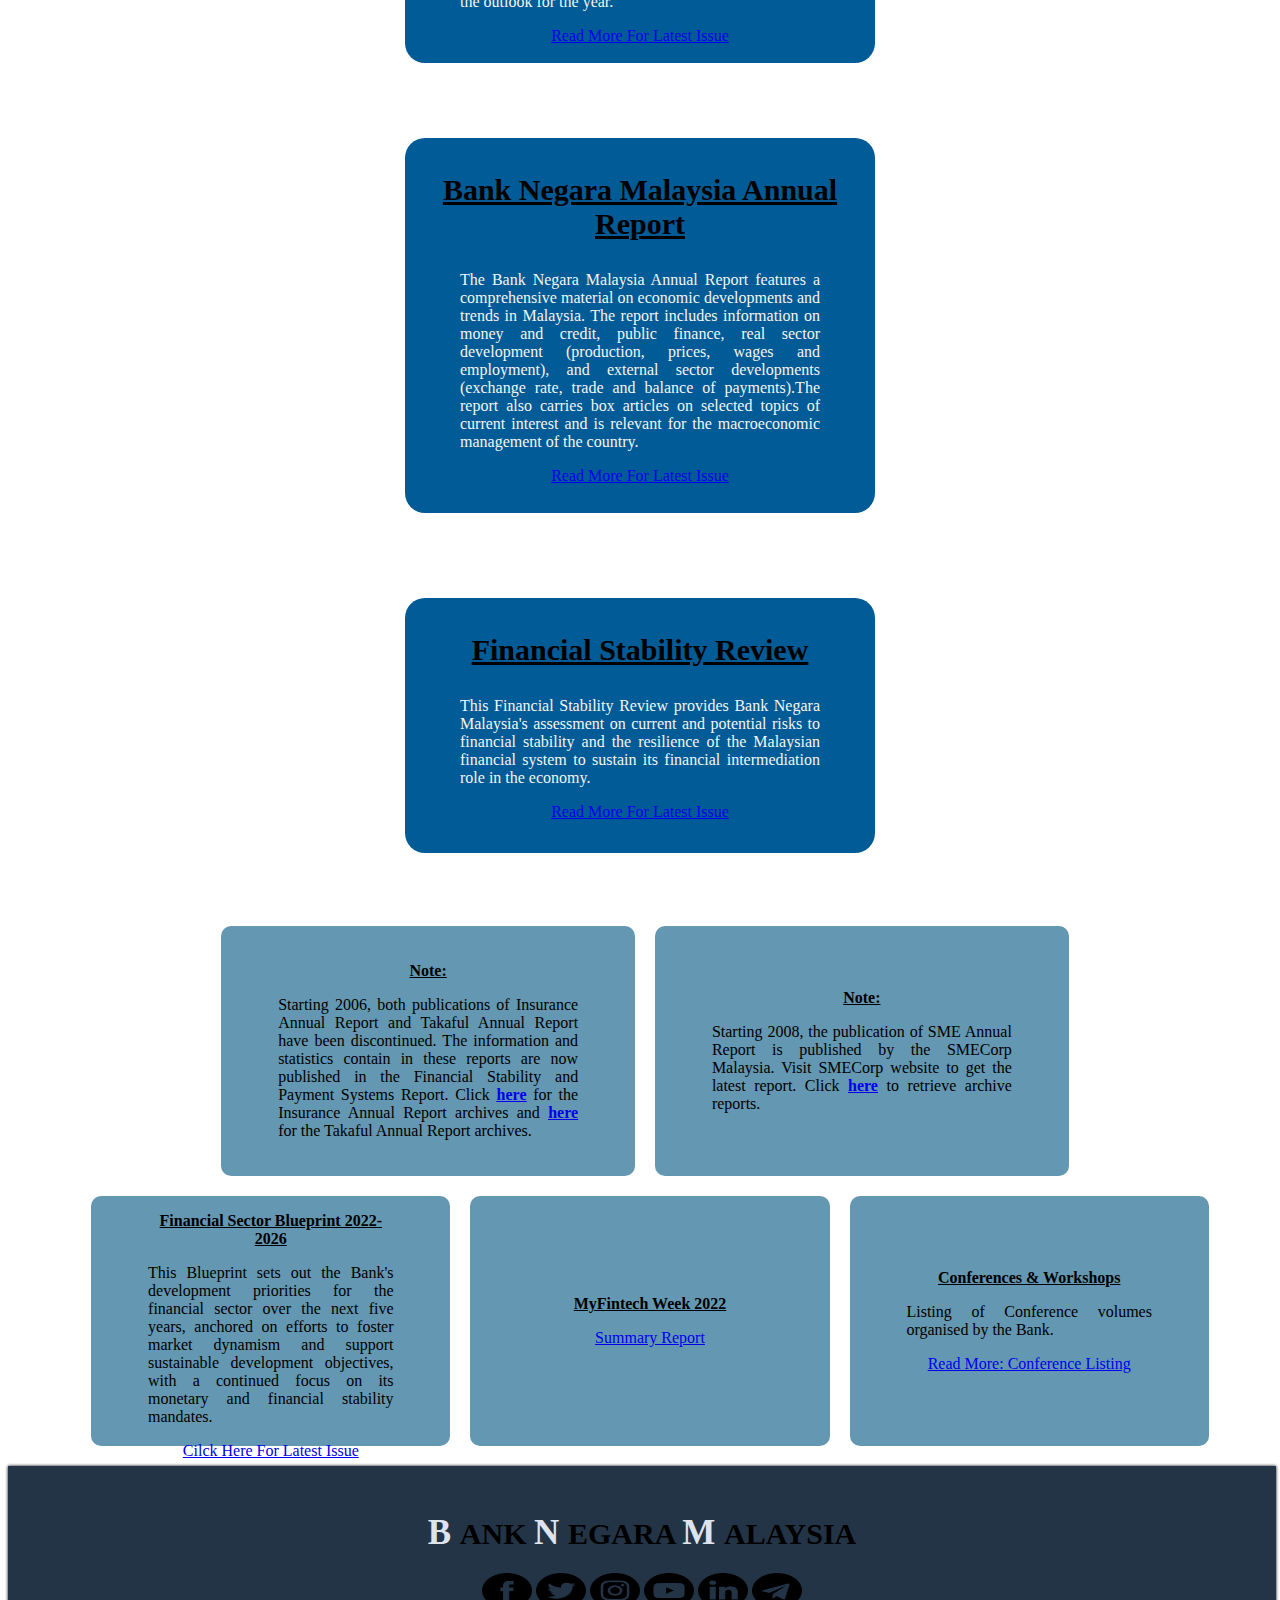
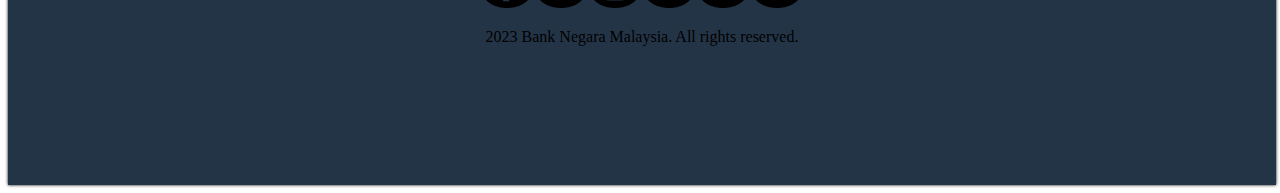
<file: Publications.html>
<!DOCTYPE html>
<html>
<head>
  <meta charset="utf-8">
  <meta name="viewport" content="width=device-width, initial-scale=1">
  <title>Publications</title>
  <link rel="stylesheet" href="style.css">
  <style>
    body{

      background-color: white;
    }

  </style>
</head>

<body>

  <header class="navigation">
    
    <ul>
      <li><a href="index.html"><img src="Images/bnm2.png" width="180px" height="85px" alt="."></li>
      <li><a href="About us.html">ABOUT US</a></li>
      <li><a href="Careers.html">CAREERS</a></li>
      <li><a href="Publications.html">PUBLICATIONS</a></li>
      <li><a href="Regulation.html">REGULATIONS</a></li>
      <li><a href="Members.html">MEMBERS</a></li>
      <li><a href="Contact us.html">CONTACT</a></li>
     
      
    </ul>

  </header>
</body>

<body>

  <div class="h1p1"><h1 align="center"><u>PERIODICALS</u></h1></div>
    <h2 align="justify">Monthly and quarterly statistical reports that contain monetary & banking developments, economic reviews, as well as various other statistical data..</h2>
    <div class="kotak1">
    <div class="card1">
      <i class=" fas fa- bar"></i>
          <h3><u>Monthly Highlights & Statistics</u></h3>
          
        <div class="pra">
        <p align="justify">This monthly publication comprises two main components. First, the publication of the 'Monthly Highlights' report which features key issues surrounding domestic economic and financial developments for the month. Second, the release of monthly data covering areas such as the consolidated balance sheet of the Malaysian banking system, financial markets, insurance and takaful, the external sector and other macroeconomic indicators. Taken together, these publications aim to be the primary source for monthly updates and statistics on economic and financial developments.</p>

        <p style=" text-align: center;">
          <a class=" buttonp1" a href="https://www.bnm.gov.my/-/monthly-highlights-statistics-in-november-2022">Read More</a>
        </p>
      </div>
    </div>
  </div>

    <div class="kotak2">
    <div class="card2">
      <i class=" fas fa- bar"></i>
          <h3><u>Quarterly Bulletin</u></h3>
          
        <div class="pra">
        <p align="justify">The BNM Quarterly Bulletin presents a quarterly review of Malaysia’s economic, monetary and financial developments. It includes the Bank’s latest assessments on the direction of the economy going forward. The Bulletin also provides insights on current economic and financial issues, including highlights of policy initiatives undertaken by Bank Negara Malaysia in pursuit of its mandates.</p>

        <p style=" text-align: center;">
          <a class=" buttonp2" a href="https://www.bnm.gov.my/-/quarterly-bulletin-3q-2022">Read More</a>
        </p>

      </div>
    </div>
  </div></body>

<body>

  <div class="h1p2"><h1 align="center"><u>REPORTS</u></h1></div>
    <h2 align="justify">The Bank releases a number of reports annually that feature Malaysia's achievement in the development of monetary, financial and payment systems, as well as the small and medium enteprise sector.</h2>

<div class="kotak3">
    <div class="card3">
      <i class=" fas fa- bar"></i>
          <h3><u>Economic and Monetary Review</u></h3>
          
        <div class="pra">
        <p align="justify">The Economic & Monetary Review is a technical publication that documents the Bank's economic assessment and research. It focuses on economic and monetary developments in the Malaysian economy, and the outlook for the year.</p>

        <p style=" text-align: center;">
          <a class=" buttonp3" a href="https://www.bnm.gov.my/publications/emr2021">Read More For Latest Issue</a>
        </p>

      </div>
    </div>
  </div></body>

  <div class="kotak4">
    <div class="card4">
      <i class=" fas fa- bar"></i>
          <h3><u>Bank Negara Malaysia Annual Report</u></h3>
          
        <div class="pra">
        <p align="justify">The Bank Negara Malaysia Annual Report features a comprehensive material on economic developments and trends in Malaysia. The report includes information on money and credit, public finance, real sector development (production, prices, wages and employment), and external sector developments (exchange rate, trade and balance of payments).The report also carries box articles on selected topics of current interest and is relevant for the macroeconomic management of the country.</p>

        <p style=" text-align: center;">
          <a class=" buttonp4" a href="https://www.bnm.gov.my/publications/ar2021">Read More For Latest Issue</a>
        </p>

      </div>
    </div>
  </div>

  

  <div class="kotak5">
    <div class="card5">
      <i class=" fas fa- bar"></i>
          <h3><u>Financial Stability Review</u></h3>
          
        <div class="pra">
        <p align="justify">This Financial Stability Review provides Bank Negara Malaysia's assessment on current and potential risks to financial stability and the resilience of the Malaysian financial system to sustain its financial intermediation role in the economy.</p>

        <p style=" text-align: center;">
          <a class=" buttonp5" a href="https://www.bnm.gov.my/publications/fsr2022h1">Read More For Latest Issue</a>
        </p>

      </div>
    </div>
  </div>

<div style="display: flex; justify-content: center; align-items: center;">
  <div class="kotak6">
    <p align="center"><u><b>Note:</b></u></p>
    <p align="justify">Starting 2006, both publications of Insurance Annual Report and Takaful Annual Report have been discontinued. The information and statistics contain in these reports are now published in the Financial Stability and Payment Systems Report. Click <a href="https://www.bnm.gov.my/insurance-annual-report"><b><u>here</u></b></a> for the Insurance Annual Report archives and <a href="https://www.bnm.gov.my/takaful-annual-report"><u><b>here</b></u></a> for the Takaful Annual Report archives.</p>
  </div>

  <div class="kotak7">
    <p align="center"><u><b>Note:</b></u></p>
    <p align="justify">Starting 2008, the publication of SME Annual Report is published by the SMECorp Malaysia. Visit SMECorp website to get the latest report. Click <a href="https://www.bnm.gov.my/sme-annual-report"><u><b>here</b></u></a> to retrieve archive reports.</p>
  </div>

</div>

<div style="display: flex; justify-content: center; align-items: center;">
  <div class="kotak8">
    <p align="center"><b><u>Financial Sector Blueprint 2022-2026</u></b></p>
    <p align="justify">This Blueprint sets out the Bank's development priorities for the financial sector over the next five years, anchored on efforts to foster market dynamism and support sustainable development objectives, with a continued focus on its monetary and financial stability mandates.</p>
     <p style=" text-align: center;">
          <a class=" buttonp6" a href="https://www.bnm.gov.my/publications/fsb3">Cilck Here For Latest Issue</a>
        </p>
      </div>

  <div class="kotak9">
    <p align="center"><b><u>MyFintech Week 2022</u></b></p>
    <p align="center"><a href="https://www.bnm.gov.my/documents/20124/8010123/myFW2022-report.pdf3">Summary Report</a></p>
  </div>

  <div class="kotak10">
    <p align="center"><b><u>Conferences & Workshops</u></b></p>
    <p align="justify">Listing of Conference volumes organised by the Bank.</p>
    <p align="center"><a href="https://www.bnm.gov.my/publications/conference-proceedings">Read More: Conference Listing</a></p>
  </div>
</div>


<body>
  <div class="footerp">
    <div class="text2"><h1><span>B  </span>ANK <span>N  </span>EGARA <span>M  </span>ALAYSIA</h1> </div>
    
    <p style=" text-align: center;">
    <a class=" button0" href="https://www.facebook.com/bnm.official"><img src="Images/fb.png" width="50px" height="35vh"></a>
    <a class=" button0" href="https://twitter.com/BNM_official"><img src="Images/tw.png" width="50px" height="35vh"></a>
    <a class=" button0" href="https://www.instagram.com/banknegaramalaysia/"><img src="Images/ig.png" width="50px" height="35vh"></a>
    <a class=" button0" href="https://www.youtube.com/bnm0fficial/"><img src="Images/yt.png" width="50px" height="35vh"></a>
    <a class=" button0" href="https://t.me/banknegaramalaysia/"><img src="Images/in.png" width="50px" height="35vh"></a>
    <a class=" button0" href="https://t.me/banknegaramalaysia/"><img src="Images/tele.png" width="50px" height="35vh"></a>
    
  <p align="center">2023 Bank Negara Malaysia. All rights reserved.</p>
  </div>


</body>
</file>
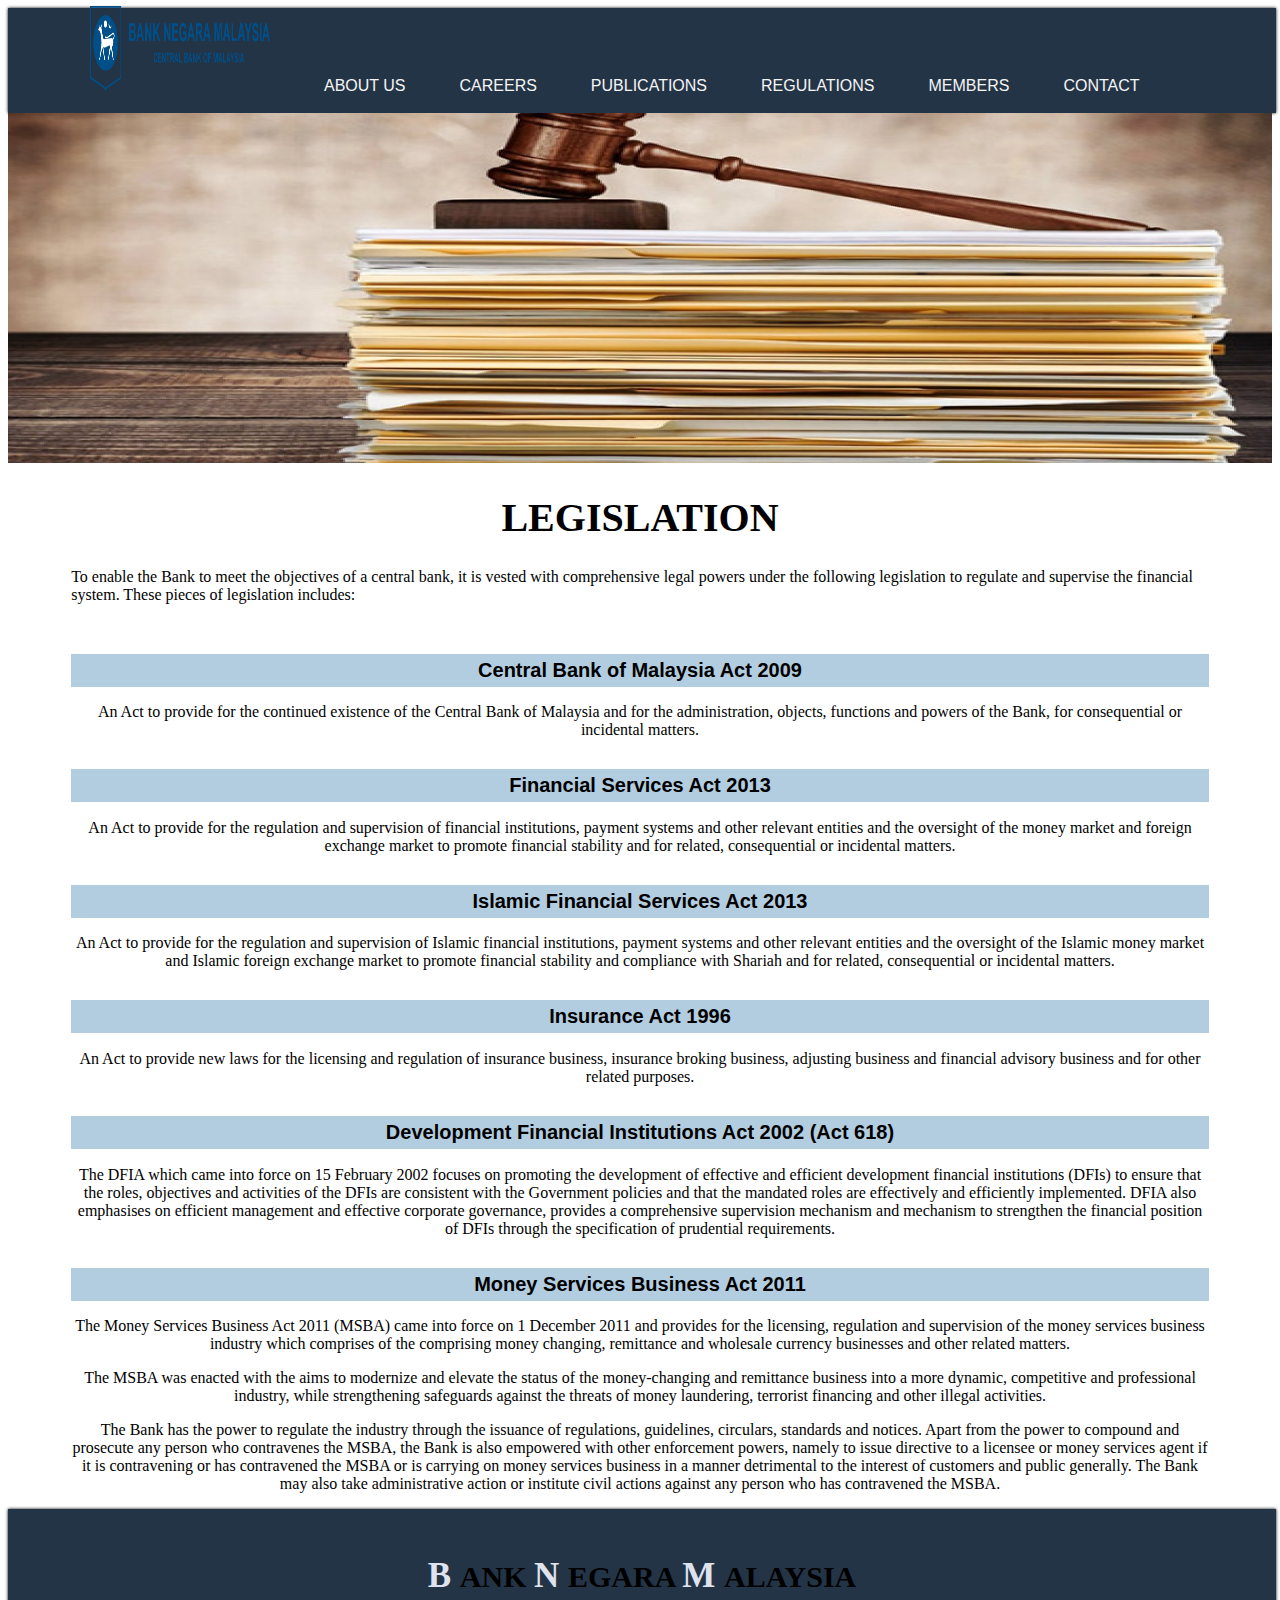
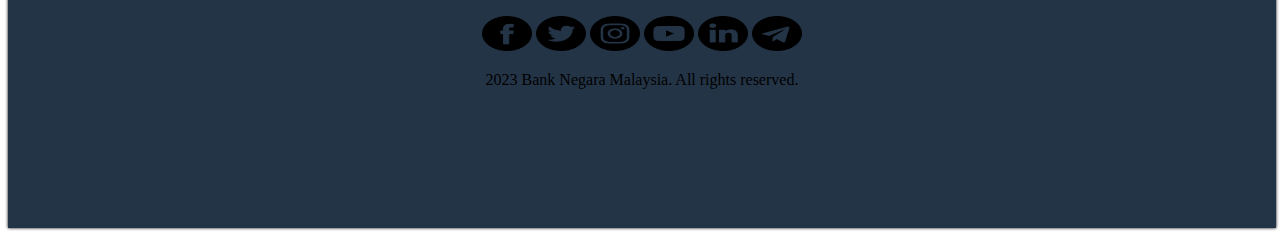
<file: Regulation.html>
<!DOCTYPE html>
<html>
<head>
  <meta charset="utf-8">
  <meta name="viewport" content="width=device-width, initial-scale=1">
  <title>Regulation</title>
  <link rel="stylesheet" href="style.css">
  <style>
    body{

      background-color: white;
    }

  </style>
</head>

<body>

  <header class="navigation">
    
    <ul>
      <li><a href="index.html"><img src="Images/bnm2.png" width="180px" height="85px" alt="."></a></li>
      <li><a href="About us.html">ABOUT US</a></li>
      <li><a href="Careers.html">CAREERS</a></li>
      <li><a href="Publications.html">PUBLICATIONS</a></li>
      <li><a href="Regulation.html">REGULATIONS</a></li>
      <li><a href="Members.html">MEMBERS</a></li>
      <li><a href="Contact us.html">CONTACT</a></li>
     
      
    </ul>

  </header>
</body>

<body>

  <img src="Images/legislation.jpg" width="100%" height="350vh"></a>
  
  <div class="leg1">
    <h1> LEGISLATION </h1>
    <p>To enable the Bank to meet the objectives of a central bank, it is vested with comprehensive legal powers under the following legislation to regulate and supervise the financial system. These pieces of legislation includes:</p>

  </div>

  <div class="leg2">
    <h2>Central Bank of Malaysia Act 2009 </h2>
    <p> An Act to provide for the continued existence of the Central Bank of Malaysia and for the administration, objects, functions and powers of the Bank, for consequential or incidental matters. </p>
    
  </div>

  <div class="leg3">
    <h2> Financial Services Act 2013 </h2>
    <p> An Act to provide for the regulation and supervision of financial institutions, payment systems and other relevant entities and the oversight of the money market and foreign exchange market to promote financial stability and for related, consequential or incidental matters.</p>
    
  </div>

  <div class="leg4">
    <h2>Islamic Financial Services Act 2013</h2>
    <p>An Act to provide for the regulation and supervision of Islamic financial institutions, payment systems and other relevant entities and the oversight of the Islamic money market and Islamic foreign exchange market to promote financial stability and compliance with Shariah and for related, consequential or incidental matters.</p>
  </div>

  <div class="leg5">
    <h2>Insurance Act 1996</h2>
    <p>An Act to provide new laws for the licensing and regulation of insurance business, insurance broking business, adjusting business and financial advisory business and for other related purposes. </p>
  </div>

  <div class="leg6">
    <h2> Development Financial Institutions Act 2002 (Act 618)</h2>
    <p>The DFIA which came into force on 15 February 2002 focuses on promoting the development of effective and efficient development financial institutions (DFIs) to ensure that the roles, objectives and activities of the DFIs are consistent with the Government policies and that the mandated roles are effectively and efficiently implemented. DFIA also emphasises on efficient management and effective corporate governance, provides a comprehensive supervision mechanism and mechanism to strengthen the financial position of DFIs through the specification of prudential requirements. </p>
  </div>

  <div class="leg7">
    <h2> Money Services Business Act 2011 </h2>
    <p> The Money Services Business Act 2011 (MSBA) came into force on 1 December 2011 and provides for the licensing, regulation and supervision of the money services business  industry which comprises of the comprising money changing, remittance and wholesale currency businesses and other related matters.</p>
    <p> The MSBA was enacted with the aims to modernize and elevate the status of the money-changing and remittance business into a more dynamic, competitive and professional industry, while strengthening safeguards against the threats of money laundering, terrorist financing and other illegal activities.  </p>
    <p>The Bank has the power to regulate the industry through the issuance of regulations, guidelines, circulars, standards and notices. Apart from the power to compound and prosecute any person who contravenes the MSBA, the Bank is also empowered with other enforcement powers, namely to issue directive to a licensee or money services agent if it is contravening or has contravened the MSBA or is carrying on money services business in a manner detrimental to the interest of customers and public generally. The Bank may also take administrative action or institute civil actions against any person who has contravened the MSBA.</p>
  </div>

</body>

<body>
  <div class="footerc">
    <div class="text2"><h1><span>B  </span>ANK <span>N  </span>EGARA <span>M  </span>ALAYSIA</h1> </div>
    
    <p style=" text-align: center;">
    <a class=" button0" href="https://www.facebook.com/bnm.official"><img src="Images/fb.png" width="50px" height="35vh"></a>
    <a class=" button0" href="https://twitter.com/BNM_official"><img src="Images/tw.png" width="50px" height="35vh"></a>
    <a class=" button0" href="https://www.instagram.com/banknegaramalaysia/"><img src="Images/ig.png" width="50px" height="35vh"></a>
    <a class=" button0" href="https://www.youtube.com/bnm0fficial/"><img src="Images/yt.png" width="50px" height="35vh"></a>
    <a class=" button0" href="https://t.me/banknegaramalaysia/"><img src="Images/in.png" width="50px" height="35vh"></a>
    <a class=" button0" href="https://t.me/banknegaramalaysia/"><img src="Images/tele.png" width="50px" height="35vh"></a>
    
  <p align="center">2023 Bank Negara Malaysia. All rights reserved.</p>
  </div>


</body>
</file>
<file: style.css>
body
{
  background-size: 1000px;
  padding: 0;
  margin bottom: 50px ;
  text-align: left;
}
.navigation
{
  background-color: #243447;
  width: 100%;
  padding: 2px;
  box-shadow: 0 0 3px; color: black;
}
.navigation li 
{
  display: inline;
  padding-left: 30px;
}
.navigation li a 
{
  color: whitesmoke;
  font-family: sans-serif;
  text-decoration: none;
  padding: 10px;
  margin-bottom: 10px;
}
.navigation li img 
{
  width: 50px
  float: left;
  margin-top: -20px;
}
div
{
  padding-left: 5%;
  padding-right: 5%;
}
.navigation li a:hover
{
  color: #432c2c;
  background: #979aaa;
  text-decoration: none;
  padding: 10px;
}

.color1 {
  align-items: center;
  height: 146vh;
  width: 90%;
  background-color: #6497b1;
  padding-bottom: 20px;
  margin-top: -20px;
}
.box1 h3{
  font-size: 35px;
 padding-top: 10px;
}
.button1{
  background-color: #3b5998;
  color:black;
  text-decoration: none;
  border: 2px solid transparent;
  font-weight: bold;
  padding: 9px 22px;
  border-radius: 30px;
  transition:.4s;
}
.button1:hover{
  background-color: transparent;
  border: 2px solid #f9004d;
  cursor: pointer;
}


h1{
  color:black;
  font-size: 30px;
  text-align: center;
}

h2{
  color: black;
  font-size: 30px;
  text-align: center;
}

h3{
  color: black;
  font-size: 30px;
  text-align: center;
 
}

.text1{
  text-align: center;
  text-align: justify;
  margin: 10px;
  padding-top: 15px;

}
.text2{
  text-align: justify;
  margin: 15px;
  padding-top: 10px;
}
h5{
  color: black;
  font-size: 30px;
  text-align: center;
}
.text4{
  text-align:justify;
  margin: 15px;
  padding-top: 10px;
}

.text3{
  padding-top: 10px;
  margin: 15px;
  text-align: justify;
  text-align: center;
}
h4 p{
  text-align: center;
}
.mem1{
  text-align: center;
  padding-top: 10px;
}
.mem1 h1{
  font-size: 40px;
  margin-bottom: 50px;
}
.mem2{
  text-align: center;
  padding-right: 80px;
  margin-top: 50px;

}
.mem3{
  text-align: center;
  margin-top: 70px;
}
.mem4{
   text-align: center;
  padding-top: 50px;
  background-color: #dfe3ee;
  margin-top: 30px;
}

.mem4 h2{
  font-size: 40px;
}
.contact1 p{
  font-size: 30px;
  text-align: center;
}
.contact1 h1{
  font-size: 45px;
  font-weight: bold;
}
.contact2 h3{
  font-size: 30px;
  text-align: center;
  text-decoration: underline;
}
.contact2 p{
  font-size: 15px;
  text-align: center;
  padding: 10px 0;
}
.contact2{
  background-color: lightgrey;
}
.contact3{
  text-align: center;
}
.contact3 h3{
  text-decoration: underline;
}
.contact4 h4{
  text-align: center;
  font-size: 30px;
  margin: 15px;
  text-decoration: underline;
}
.contact4 p{
  text-align: center;
}
.contact4{
  background-color:   #def3f6; 
}

.kotak1{
  display: flex;
  justify-content: center;
  align-items: center;
  min-height: 400px;
}
.card1{
  height: 380px;
  width: 400px;
  padding: 20px 35px;
  padding-top: 5px;
  background: #005b96;
  border-radius: 20px;
  margin: 5px;
  position: relative;
  overflow: hidden;
  text-align: center;
  color: whitesmoke;
}
.kotak2{
  display: flex;
  justify-content: center;
  align-items: center;
  min-height: 400px;
}
.card2{
  height: 280px;
  width: 400px;
  padding: 20px 35px;
  padding-top: 5px;
  background: #005b96;
  border-radius: 20px;
  margin: 5px;
  position: relative;
  overflow: hidden;
  text-align: center;
  color: whitesmoke;
}
.card.buttonp1:hover{
  background-color: transparent;
  border: 2px solid #f9004d;
  cursor: pointer;
}
.card.buttonp2:hover{
  background-color: transparent;
  border: 2px solid #f9004d;
  cursor: pointer;
}
.kotak3{
  display: flex;
  justify-content: center;
  align-items: center;
  min-height: 400px;
}
.card3{
  height: 250px;
  width: 400px;
  padding: 20px 35px;
  padding-top: 5px;
  background: #005b96;
  border-radius: 20px;
  margin: 5px;
  position: relative;
  overflow: hidden;
  text-align: center;
  color: whitesmoke;
}
.card.buttonp3:hover{
  background-color: transparent;
  border: 2px solid #f9004d;
  cursor: pointer;
}
.kotak4{
  display: flex;
  justify-content: center;
  align-items: center;
  min-height: 400px;
}
.card4{
  height: 350px;
  width: 400px;
  padding: 20px 35px;
  padding-top: 5px;
  background: #005b96;
  border-radius: 20px;
  margin: 5px;
  position: relative;
  overflow: hidden;
  text-align: center;
  color: whitesmoke;
}
.card.buttonp4:hover{
  background-color: transparent;
  border: 2px solid #b3cde0;
  cursor: pointer;
}
.kotak5{
  display: flex;
  justify-content: center;
  align-items: center;
  min-height: 400px;
}
.card5{
  height: 230px;
  width: 400px;
  padding: 20px 35px;
  padding-top: 5px;
  background: #005b96;
  border-radius: 20px;
  margin: 5px;
  position: relative;
  overflow: hidden;
  text-align: center;
  color: whitesmoke;
}
.card.buttonp5:hover{
  background-color: transparent;
  border: 2px solid #b3cde0;
  cursor: pointer;
}
h2 {
    color: #03396c;
    font-family: Arial, sans-serif;
    background: #b3cde0;
    padding-top: 5px;
    padding-bottom: 5px;
    padding-left: 5px;
    padding-right: 5px;
}
.kotak6{
  align-items: left;
  width: 300px;
  height: 250px;
  align-content: center;
  background-color: #6497b1;
  margin-left: 10px;
  border-radius: 10px;
}
.kotak7{
  align-items: center;
  width: 300px;
  height: 250px;
  align-content: center;
  background-color: #6497b1;
  margin-left: 20px;
  border-radius: 10px;
}
.kotak8{
  align-items: left;
  width: 300px;
  height: 250px;
  align-content: center;
  background-color: #6497b1;
  margin-left: 20px;
  margin-top: 20px;
  margin-bottom: 20px;
  border-radius: 10px;
}
.kotak9{
  align-items: center;
  width: 300px;
  height: 250px;
  align-content: center;
  background-color: #6497b1;
  margin-left: 20px;
  margin-top: 20px;
  margin-bottom: 20px;
  border-radius: 10px;
}
.kotak10 {
  align-items: right;
  width: 300px;
  height: 250px;
  align-content: center;
  background-color: #6497b1;
  margin-left: 20px;
  margin-top: 20px;
  margin-bottom: 20px;
  border-radius: 10px;
}
.footerp{
  background-color: #243447;
  width: 100%;
  height: 35vh;
  padding: 2px;
  box-shadow: 0 0 3px; color: black;
}
.text2 span{
  color: #dfe3ee;
  font-size: 35px;
}
.kotak11 {
  align-items: center;
  width: 95%;
  height: 25%;
  align-content: center;
  background-color: #6497b1;
  margin-top: 30px;
  padding-top: 10px;
  padding-bottom: 10px;
  margin-left: -30px;
}
.text1c {
  color: white;
}
.kotak12 {
  align-items: center;
  width: 100%;
  height: 60px;
  align-content: center;
  margin-top: 20px;
  padding-top: 5px;
  padding: 10px;
  font-size: 20px;
}
.kotakkecil1 {
  color: white;
  font-family: arial;
  align-items: center;
  width: 210px;
  height: 260px;
  align-content: center;
  background-color: #011f4b;
  padding-bottom: 5px;
  padding-top: 5px;
  border-radius: 10px;
  margin: 4px;
  margin-top: 10px;
}
.kotakkecil2 {
  color: white;
  font-family: arial;
  align-items: center;
  width: 210px;
  height: 260px;
  align-content: center;
  background-color: #011f4b;
  padding-bottom: 5px;
  padding-top: 5px;
  border-radius: 10px;
  margin: 4px;
  margin-top: 10px;
}
.kotakkecil3 {
  color: white;
  font-family: arial;
  align-items: center;
  width: 210px;
  height: 260px;
  align-content: center;
  background-color: #011f4b;
  padding-bottom: 5px;
  padding-top: 5px;
  border-radius: 10px;
  margin: 4px;
}
.kotakkecil4 {
  color: white;
  font-family: arial;
  align-items: center;
  width: 210px;
  height: 260px;
  align-content: center;
  background-color: #011f4b;
  padding-bottom: 5px;
  padding-top: 5px;
  border-radius: 10px;
  margin: 4px;
}
.warna1 {
  height: 50%;
  width: 90%;
  background-color: #008080;
  padding-bottom: 20px;
}
.warna2 {
  height: 200%;
  width: 100%;
  padding: 2px;
  background-color: #03396c;
  padding-bottom: 20px;
}
.h1c1 {
  text-align: center;
  font-family: Garamond (serif);
  font-size: 20px;
  color: #243447;
}
.h1c2 {
  text-align: center;
  font-family: Garamond (serif);
  font-size: 20px;
  color: #243447;
}
.h1p1 {
  text-align: center;
  font-family: verdana;
  font-size: 20px;
  color: #243447;
}
.h1p2 {
  text-align: center;
  font-family: verdana;
  font-size: 20px;
  color: #243447;
}
.kotakg1 {
  color: black;
  font-family: arial;
  align-items: center;
  width: 30%;
  height: 50%;
  align-content: center;
  background-color: #b3cde0;
  padding-bottom: 5px;
  padding-top: 5px;
  border-radius: 10px;
  margin: 4px;
}
.kotakg2 {
  color: black;
  font-family: arial;
  align-items: center;
  width: 30%;
  height: 50%;
  align-content: center;
  background-color: #b3cde0;
  padding-bottom: 5px;
  padding-top: 5px;
  border-radius: 10px;
  margin: 4px;
}
.kotakg3 {
  color: black;
  font-family: arial;
  align-items: center;
  width: 30%;
  height: 50%;
  align-content: center;
  background-color: #b3cde0;
  padding-bottom: 5px;
  padding-top: 5px;
  border-radius: 10px;
  margin: 4px;
  font-size: 20px;
}
.kotakg4 {
  color: black;
  font-family: arial;
  align-items: center;
  width: 30%;
  height: 50%;
  align-content: center;
  background-color: #b3cde0;
  padding-bottom: 5px;
  padding-top: 5px;
  border-radius: 10px;
  margin: 4px;
  font-size: 20px;
}
.kotakg5 {
  color: black;
  font-family: arial;
  align-items: center;
  width: 30%;
  height: 50%;
  align-content: center;
  background-color: #b3cde0;
  padding-bottom: 5px;
  padding-top: 5px;
  border-radius: 10px;
  margin: 4px;
  font-size: 20px;
}
.kotakg6 {
  color: black;
  font-family: arial;
  align-items: center;
  width: 30%;
  height: 50%;
  align-content: center;
  background-color: #b3cde0;
  padding-bottom: 5px;
  padding-top: 5px;
  border-radius: 10px;
  margin: 4px;
  font-size: 20px;
}
.warna3 {
  width: 100%;
  height: 200%;
  padding: 2px;
  background-color: #03396c;
  padding-bottom: 20px;
}
.kotakg7 {
  color: black;
  font-family: arial;
  align-items: center;
  width: 30%;
  height: 50%;
  align-content: center;
  background-color: #b3cde0;
  padding-bottom: 5px;
  padding-top: 5px;
  border-radius: 10px;
  margin: 4px;
  font-size: 20px;
}
.kotakg8 {
  color: black;
  font-family: arial;
  align-items: center;
  width: 30%;
  height: 50%;
  align-content: center;
  background-color: #b3cde0;
  padding-bottom: 5px;
  padding-top: 5px;
  border-radius: 10px;
  margin: 4px;
  font-size: 20px;
}
.people {
  font-family: Tahoma (sans-serif);
  color: white;
  font-size: 50px;
}
.text2c {
  font-family: Tahoma (sans-serif);
  color: white;
  font-size: 25px;
}
.footerc{
  background-color: #243447;
  width: 100%;
  height: 35vh;
  padding: 2px;
  box-shadow: 0 0 3px; color: black;
}
.footerd{
  background-color: #243447;
  width: 100%;
  height: 36vh;
  box-shadow: 0 0 3px; color: black;
  margin-left: -60px;
  align-items: center;
}
.cn1{
  background-color:   #def3f6;
}

.leg1 h1{
  font-size: 40px;
  font-weight: bold;
}
.leg2 h2{
  font-size: 20px;
  margin-top: 50px;
  color: black;
}
.leg2 p{
  text-align: center;
}
.leg3 h2{
  font-size: 20px;
  margin-top: 30px;
  color: black;
}
.leg3 p{
  text-align: center;
}
.leg4 h2{
  font-size: 20px;
  margin-top: 30px;
  color: black;
}
.leg4 p{
  text-align: center;
}
.leg5 h2{
  font-size: 20px;
  margin-top: 30px;
  color: black;
}
.leg5 p{
  text-align: center;
}
.leg6 h2{
  font-size: 20px;
  margin-top: 30px;
  color: black;
}
.leg6 p{
  text-align: center;
}
.leg7 h2{
  font-size: 20px;
  margin-top: 30px;
  color: black;
}
.leg7 p{
  text-align: center;
}
</file>
